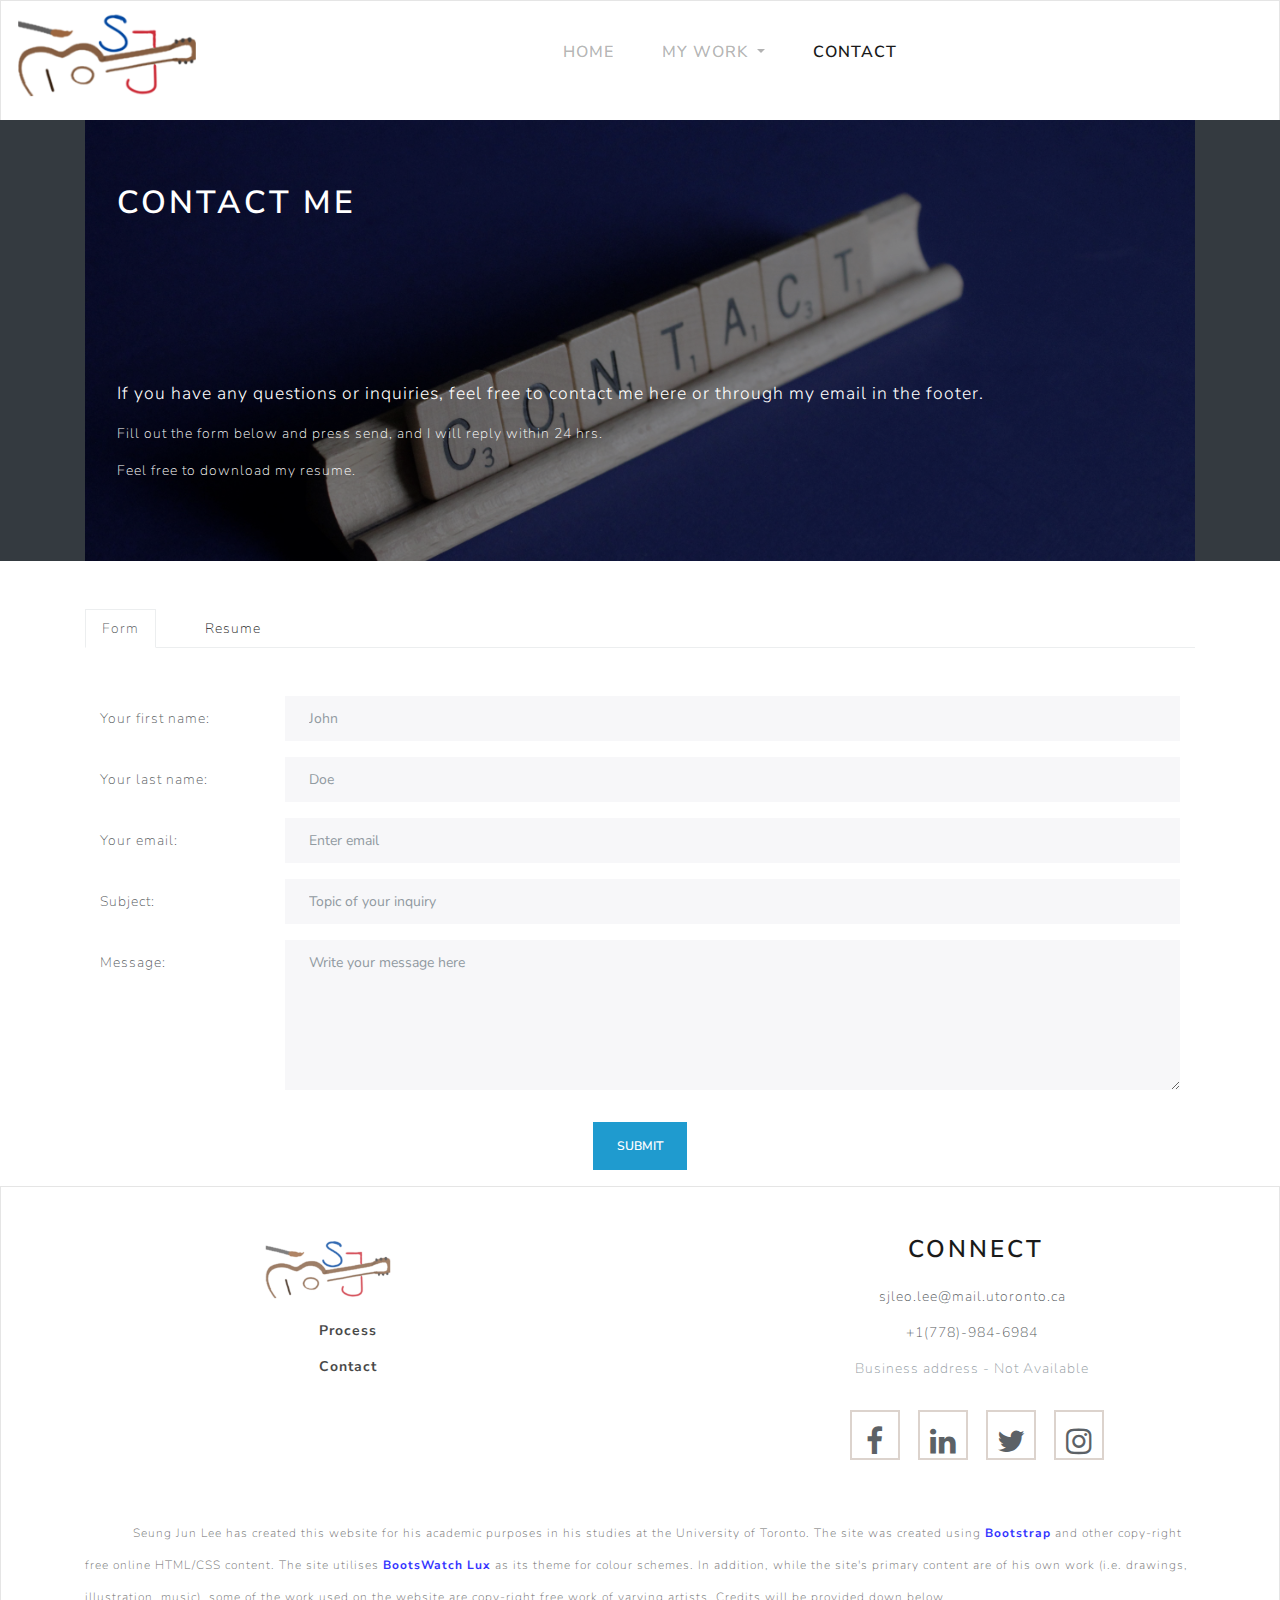
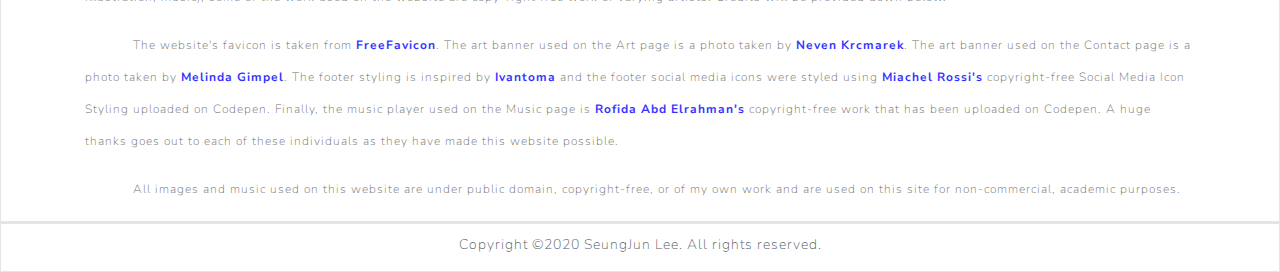
<file: contact.html>
<!DOCTYPE html>
<html lang="en">

<head>
  <meta charset="utf-8">
  <meta name="viewport" content="width=device-width,initial-scale=1.0">
  <title>SeungJun Lee</title>
  <!-- This Korean Flag Favicon is sourced from https://www.freefavicon.com/freefavicons/flags/iconinfo/south-korean-flag-152-8034.html, a copyright-free Favicon website.  Credit goes to them-->
  <link rel="icon" href="img/kflag.png" type="image/x-icon" />

  <!-- Custom Social Media Icons; Copyright-free from https://codepen.io/michaelrossi/pen/RWxmbb/.  Credit and thanks goes to Michael Rossi for the free social media buttons -->
  <link rel="stylesheet" href="https://maxcdn.bootstrapcdn.com/font-awesome/4.7.0/css/font-awesome.min.css">

  <!-- Bootstrap -->
  <!-- This website uses the "lux" Bootstrap Theme from https://bootswatch.com/lux/.  Credit and thanks goes to Thomas Park-->
  <link rel="stylesheet" href="/css/bootstrap.min.css">

  <!-- Custom styles -->
  <link rel="stylesheet" href="/css/styles.css">
</head>

<body id="contact">
  <!-- Navbar from https://getbootstrap.com/docs/4.5/components/navbar/ -->
  <nav class="navbar navbar-expand-lg navbar-light bg-light pt-0 pb-2">
    <a class="navbar-brand" href="index.html">
      <svg id="logo" xmlns="http://www.w3.org/2000/svg" xmlns:xlink="http://www.w3.org/1999/xlink" width="180" height="100.152" viewBox="0 0 214 120">
        <image y="9" width="214" height="99"
          xlink:href="[data-uri]" />
      </svg>
    </a>

    <button class="navbar-toggler p" type="button" data-toggle="collapse" data-target="#navbarSupportedContent" aria-controls="navbarSupportedContent" aria-expanded="false" aria-label="Toggle navigation">
      <span class="navbar-toggler-icon"></span>
    </button>
    <div class="collapse navbar-collapse display-5" id="navbarSupportedContent">
      <ul class="navbar-nav mx-auto">
        <li class="nav-item">
          <a class="nav-link h5" href="index.html">Home</a>
        </li>
        <li class="nav-item dropdown">
          <a class="nav-link dropdown-toggle h5" href="#" id="navbarDropdown" role="button" data-toggle="dropdown" aria-haspopup="true" aria-expanded="false">
            My work
          </a>
          <div class="dropdown-menu" aria-labelledby="navbarDropdown">
            <a class="dropdown-item" href="art.html">Art</a>
            <a class="dropdown-item" href="music.html">Music</a>
            <a class="dropdown-item" href="mgm.html">Management</a>
            <div class="dropdown-divider"></div>
            <a class="dropdown-item" href="process.html">Process</a>
          </div>
        </li>
        <li class="nav-item active">
          <a class="nav-link h5" href="#">Contact<span class="sr-only">(current)</span></a>
        </li>
      </ul>
    </div>
  </nav>
  <!-- Jumbotron -->
  <div class="container-fluid bg-dark">
    <div class="container">
      <div class="jumbotron">
        <h1 class="display-5 text-white">Contact me</h1>
        <p class="lead text-white">If you have any questions or inquiries, feel free to contact me here or through my email in the footer.</p>
        <p class="text-white">Fill out the form below and press send, and I will reply within 24 hrs.</p>
        <p class="text-white">Feel free to download my resume.</p>
      </div>
    </div>
  </div>

  <!-- Tabs -->

  <div class="container my-5">
    <ul class="nav nav-tabs">
      <li class="nav-item">
        <a class="nav-link  active" id="form-tab" data-toggle="tab" href="#formTab" role="tab" aria-controls="form-tab" aria-selected="true">Form</a>
      </li>
      <li class="nav-item dropedown">
        <a class="nav-link" id="resume-tab" data-toggle="dropdown" href="#" role="tab" aria-controls="resume-tab" aria-haspopup="true" aria-expanded="false">Resume</a>
        <div class="dropdown-menu">
          <a class="dropdown-item" href="asset/SeungJunLeeResume.pdf" download="SeungJunLeeResume.pdf">Download Resume</a>
        </div>
      </li>
    </ul>
  </div>
  <!-- form content -->
  <div class="tab-content">
    <div class="tab-pane show active" id="form-tab">
      <div class="container">
  <!-- the following form is just for 'show' as I could not figure out how to properly set it up to send an email -->
        <div class="container-sm">
          <form>
            <div class="form-group row">
              <label for="inputFirstName" class="col-sm-2 col-form-label">Your first name:</label>
              <div class="col-sm-10">
                <input type="text" class="form-control" id="inputFirstName" placeholder="John">
              </div>
            </div>
            <div class="form-group row">
              <label for="inputLastName" class="col-sm-2 col-form-label">Your last name:</label>
              <div class="col-sm-10">
                <input type="text" class="form-control" id="inputLastName" placeholder="Doe">
              </div>
            </div>
            <div class="form-group row">
              <label for="inputEmail" class="col-sm-2 col-form-label" aria-describedby="inputEmail">Your email:</label>
              <div class="col-sm-10">
                <input type="email" class="form-control" id="inputEmail" placeholder="Enter email">
              </div>
            </div>
            <div class="form-group row">
              <label for="inputSubject" class="col-sm-2 col-form-label">Subject:</label>
              <div class="col-sm-10">
                <input type="text" class="form-control" id="inputSubject" placeholder="Topic of your inquiry">
              </div>
            </div>
            <div class="form-group row">
              <label for="textArea" class="col-sm-2 col-form-label">Message:</label>
              <div class="col-sm-10">
                <textarea class="form-control" id="textArea" rows="6" placeholder="Write your message here"></textarea>
              </div>
            </div>
            <div class="form-group text-center pt-3">
              <button type="submit" class="btn btn-info">Submit</button>
            </div>
          </form>
        </div>

      </div>
    </div>
  </div>


  <!-- Footer -->
  <footer class="footer mt-auto pt-5 bg-light">
    <div class="container-fluid">
      <div class="container-fluid">
        <div class="row">
          <div class="col-lg-6 text-center">
            <a href="index.html">
              <svg xmlns="http://www.w3.org/2000/svg" xmlns:xlink="http://www.w3.org/1999/xlink" width="150.004" height="70.152" viewBox="0 0 214 120">
                <image y="9" width="214" height="99"
                  xlink:href="[data-uri]" />
              </svg>
            </a>
            <ul class="text-muted">
              <li><a class="text-primary" href="process.html">Process</a></li>
              <li><a class="text-primary" href="contact.html">Contact</a></li>
            </ul>
          </div>
          <div class="col-lg-6 text-center">
            <div class="d-flex flex-column">
              <div>
                <h3 class="ml-5">Connect</h3>
              </div>
              <ul>
                <li>sjleo.lee@mail.utoronto.ca</li>
                <li>+1(778)-984-6984</li>
                <li class="text-muted">Business address - Not Available</li>
              </ul>
              <div id="social-container">
                <ul class="social">
                  <li><a class="text-dark" href="https://www.facebook.com/sj.lee.1612"><i class="fa fa-facebook" aria-hidden="true"></i></a></li>
                  <li><a class="text-dark" href="https://www.linkedin.com/in/seungjun-lee-1a3514170/"><i class="fa fa-linkedin" aria-hidden="true"></i></a></li>
                  <li><a class="text-dark" href="https://twitter.com/SeungJu39930747"><i class="fa fa-twitter" aria-hidden="true"></i></a></li>
                  <li><a class="text-dark" href="https://www.instagram.com/yellowappleo/"><i class="fa fa-instagram" aria-hidden="true"></i></a></li>
                </ul>
              </div>
            </div>
          </div>
        </div>
      </div>
      </br>
      <div id="copyrightParagraph" class="container">
        <p class="text-left">Seung Jun Lee has created this website for his academic purposes in his studies at the University of Toronto. The site was created using <a href="https://getbootstrap.com/">Bootstrap</a> and other copy-right free online
          HTML/CSS content. The site utilises <a href="https://bootswatch.com/lux/">BootsWatch Lux</a> as its theme for colour schemes. In addition, while the site's primary content are of his own work (i.e. drawings, illustration, music), some of
          the work used on the website are copy-right free work of varying artists. Credits will be provided down below.
        </p>
        <p class="text-left">The website's favicon is taken from <a href="https://www.freefavicon.com/freefavicons/flags/iconinfo/south-korean-flag-152-8034.html">FreeFavicon</a>. The art banner used on the Art page is a photo taken by <a
            href="https://unsplash.com/photos/V4EOZj7g1gw">Neven Krcmarek</a>. The art banner used on the Contact page is a photo taken by <a href="https://unsplash.com/photos/5Ne6mMQtIdo">Melinda Gimpel</a>. The footer styling is inspired by <a
            href="https://www.ivantoma.com/ ">Ivantoma</a> and the footer social media icons were styled using <a href="https://codepen.io/michaelrossi/pen/RWxmbb/">Miachel Rossi's</a> copyright-free Social Media Icon Styling uploaded on Codepen.
          Finally, the music player used on the Music page is <a href="https://codepen.io/Roro-decode/pen/VWpLRm">Rofida Abd Elrahman's</a> copyright-free work that has been uploaded on Codepen. A huge thanks goes out to each of these individuals as
          they have made this website possible.</p>
        <p class="text-left">All images and music used on this website are under public domain, copyright-free, or of my own work and are used on this site for non-commercial, academic purposes.</p>
      </div>
    </div>
    <p id="copyrightFooter" class="text-center">
      Copyright ©2020 SeungJun Lee. All rights reserved.
    </p>
  </footer>

  <!-- see also: https://jquery.com/download/  -->
  <script src="js/jquery.slim.min.js"></script>
  <!-- see also: https://getbootstrap.com/docs/4.4/getting-started/contents/#js-files -->
  <script src="js/bootstrap.bundle.min.js"></script>
  <!-- see also: https://pixelcog.github.io/parallax.js/ -->
  <script src="js/parallax.min.js"></script>
</body>

</html>
</file>
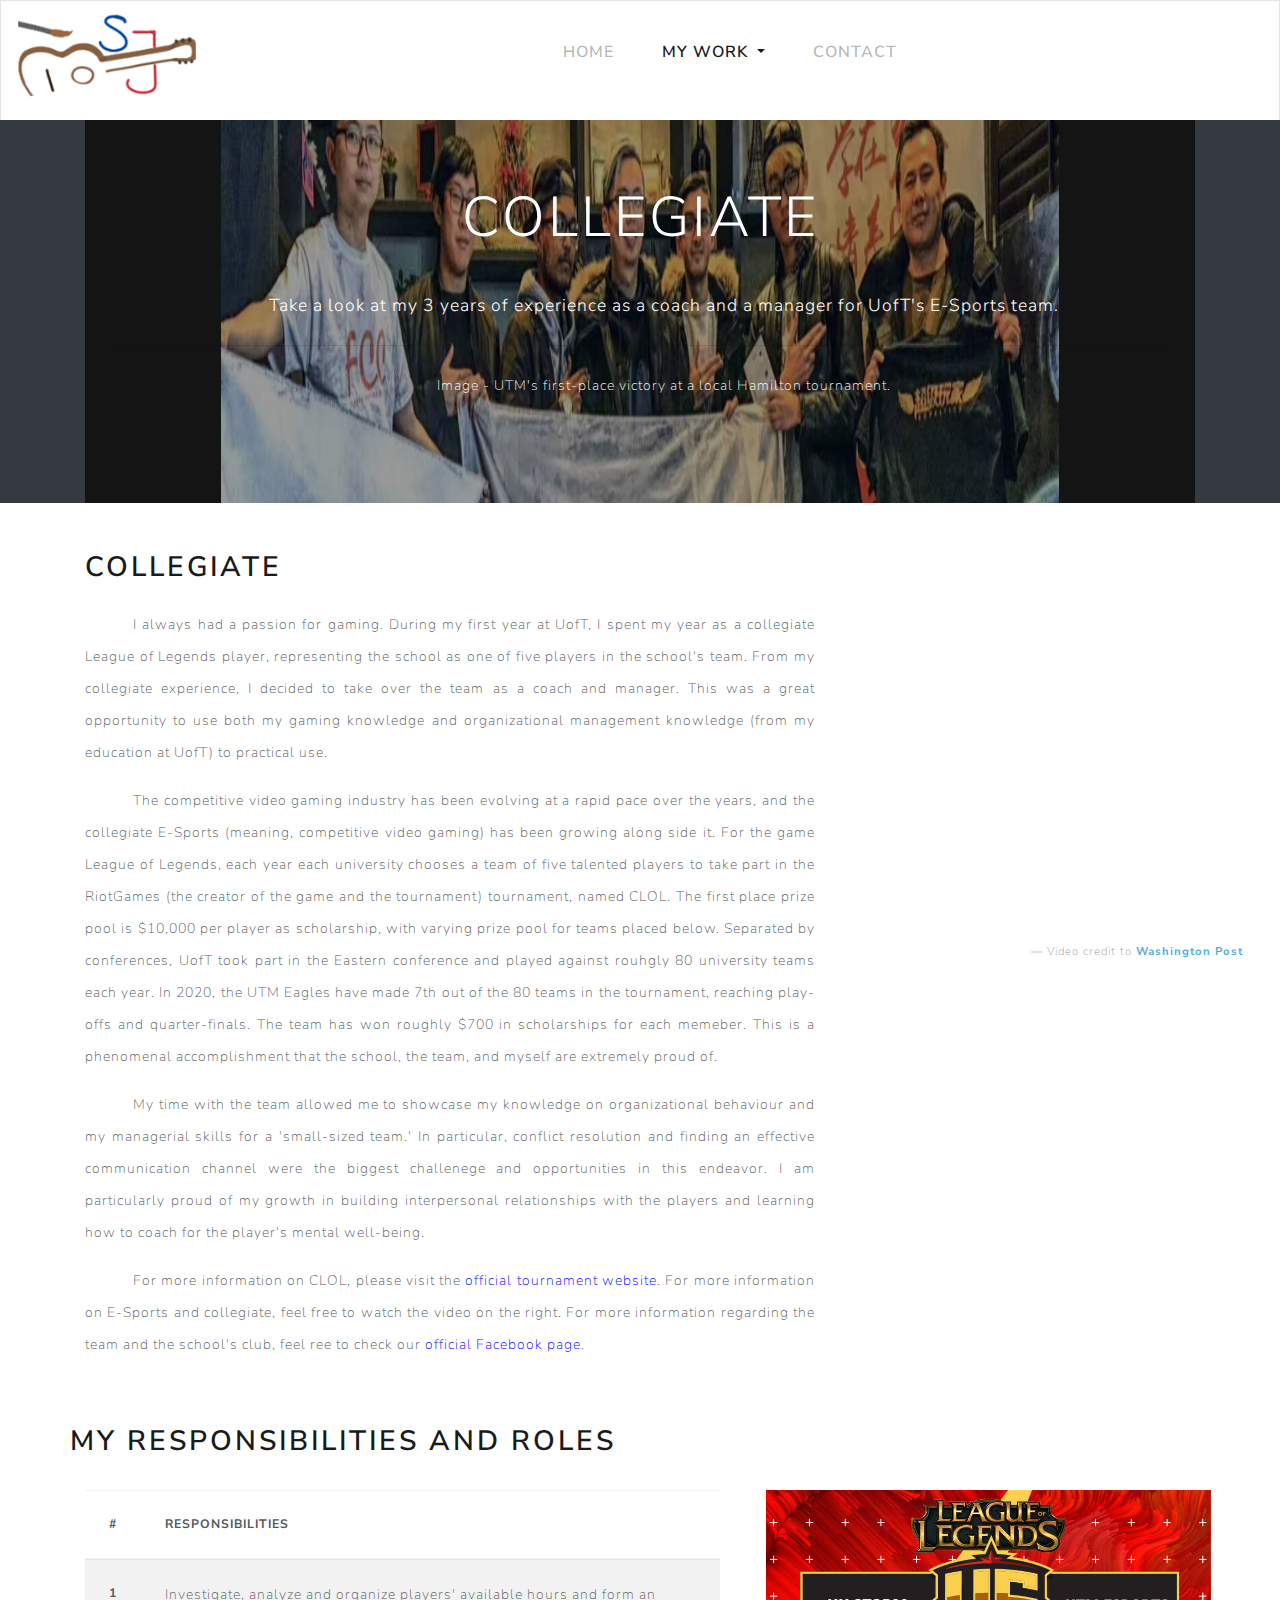
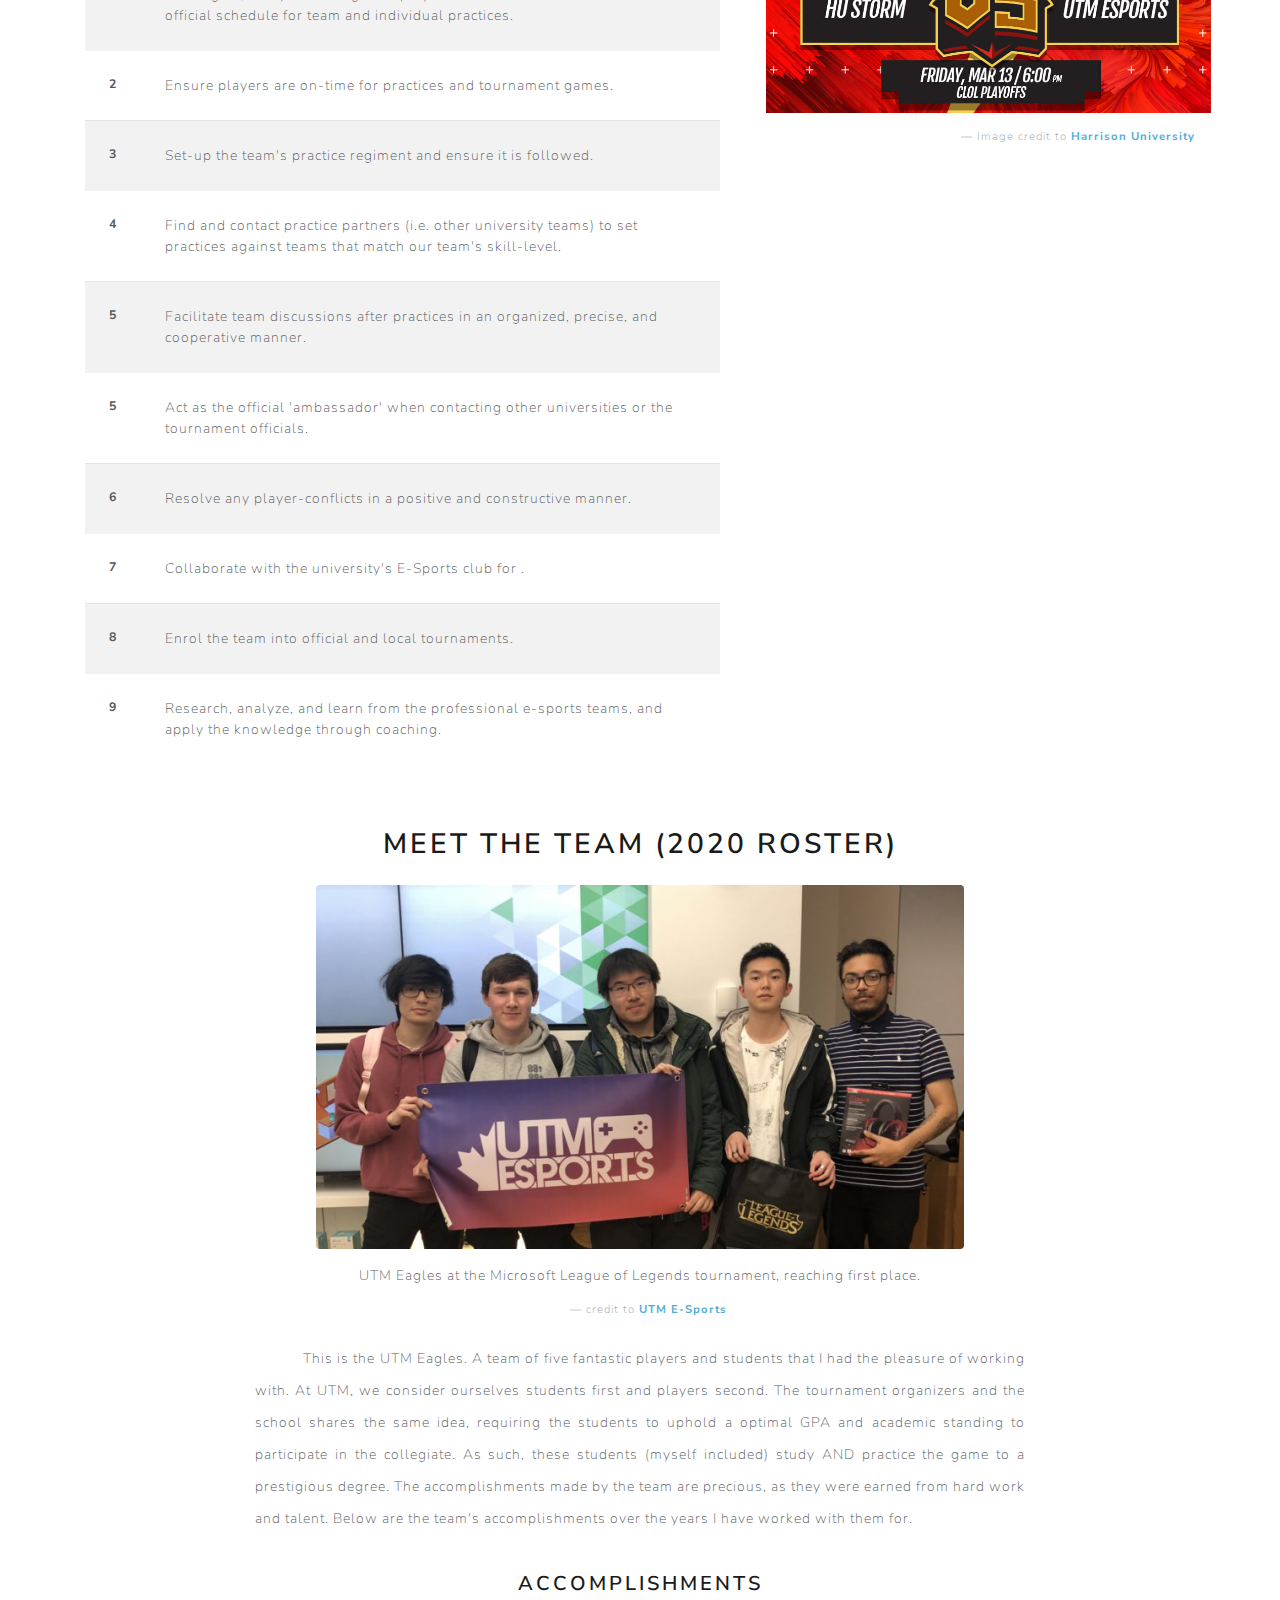
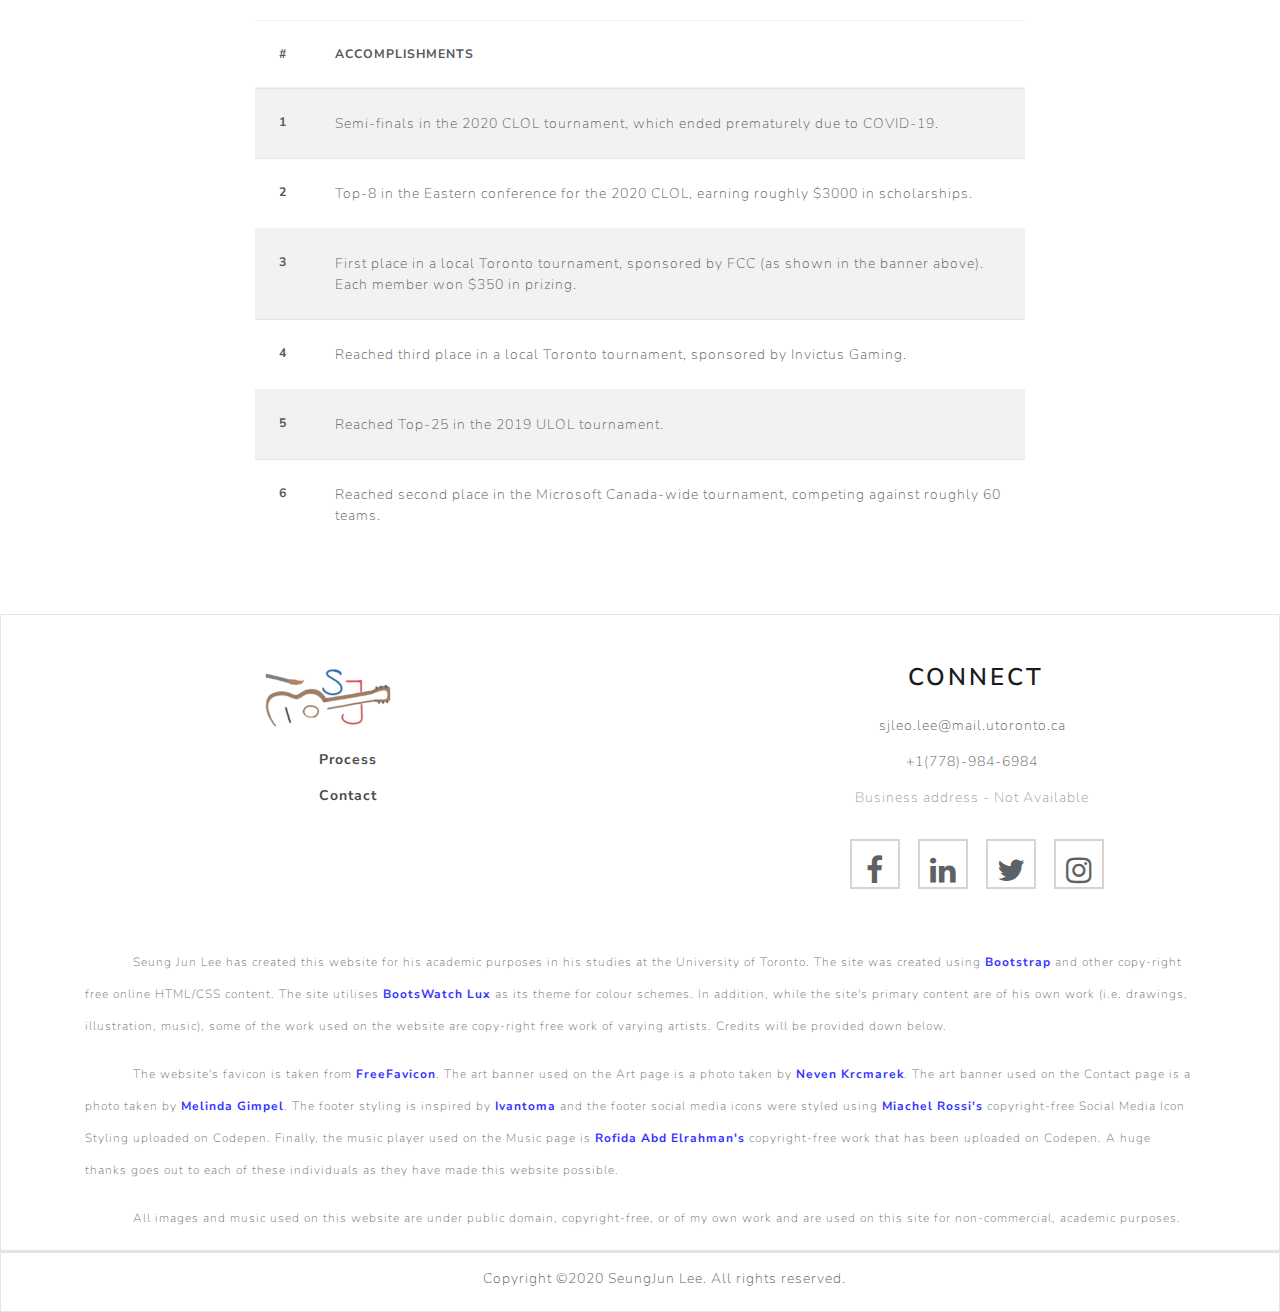
<file: mgm.html>
<!DOCTYPE html>
<html lang="en">

<head>
  <meta charset="utf-8">
  <meta name="viewport" content="width=device-width,initial-scale=1.0">
  <title>SeungJun Lee</title>
  <!-- This Korean Flag Favicon is sourced from https://www.freefavicon.com/freefavicons/flags/iconinfo/south-korean-flag-152-8034.html, a copyright-free Favicon website.  Credit goes to them-->
  <link rel="icon" href="img/kflag.png" type="image/x-icon" />

  <!-- Custom Social Media Icons; Copyright-free from https://codepen.io/michaelrossi/pen/RWxmbb/.  Credit and thanks goes to Michael Rossi for the free social media buttons -->
  <link rel="stylesheet" href="https://maxcdn.bootstrapcdn.com/font-awesome/4.7.0/css/font-awesome.min.css">

  <!-- Bootstrap -->
  <!-- This website uses the "lux" Bootstrap Theme from https://bootswatch.com/lux/.  Credit and thanks goes to Thomas Park-->
  <link rel="stylesheet" href="/css/bootstrap.min.css">

  <!-- Custom styles -->
  <link rel="stylesheet" href="/css/styles.css">
</head>

<body id="mgm">
  <!-- Navbar from https://getbootstrap.com/docs/4.5/components/navbar/ -->
  <nav class="navbar navbar-expand-lg navbar-light bg-light pt-0 pb-2">
    <a class="navbar-brand" href="index.html">
      <svg id="logo" xmlns="http://www.w3.org/2000/svg" xmlns:xlink="http://www.w3.org/1999/xlink" width="180" height="100.152" viewBox="0 0 214 120">
        <image y="9" width="214" height="99"
          xlink:href="[data-uri]" />
      </svg>
    </a>

    <button class="navbar-toggler" type="button" data-toggle="collapse" data-target="#navbarSupportedContent" aria-controls="navbarSupportedContent" aria-expanded="false" aria-label="Toggle navigation">
      <span class="navbar-toggler-icon"></span>
    </button>
    <div class="collapse navbar-collapse display-5" id="navbarSupportedContent">
      <ul class="navbar-nav mx-auto">
        <li class="nav-item">
          <a class="nav-link h5" href="index.html">Home</a>
        </li>
        <li class="nav-item dropdown active">
          <a class="nav-link dropdown-toggle h5" href="#" id="navbarDropdown" role="button" data-toggle="dropdown" aria-haspopup="true" aria-expanded="false">
            My work
          </a>
          <div class="dropdown-menu" aria-labelledby="navbarDropdown">
            <a class="dropdown-item" href="art.html">Art</a>
            <a class="dropdown-item" href="music.html">Music</a>
            <a class="dropdown-item active" href="#">Management<span class="sr-only">(current)</span></a>
            <div class="dropdown-divider"></div>
            <a class="dropdown-item" href="process.html">Process</a>
          </div>
        </li>
        <li class="nav-item">
          <a class="nav-link h5" href="contact.html">Contact</a>
        </li>
      </ul>
    </div>
  </nav>

  <!-- Main Banner -->
  <div class="container-fluid bg-dark">
    <div class="container">
      <div class="jumbotron text-white">
        <h1 id="mgmHeader" class="display-4 text-white">Collegiate</h1>
        <p class="lead">Take a look at my 3 years of experience as a coach and a manager for UofT's E-Sports team.</p>
        <hr class="my-4">
        <p>Image - UTM's first-place victory at a local Hamilton tournament.</p>
        </br>
      </div>
    </div>
  </div>


  <!-- Introduction + Video -->

  <div class="container mt-5">
    <div class="row">
      <div class="col-xs-7 col-sm-12 col-md-12 col-lg-8">
        <h2>Collegiate</h2>
        <p class="text-justify d-4 mt-4">I always had a passion for gaming. During my first year at UofT, I spent my year as a collegiate League of Legends player, representing the school as one of five players in the school's team. From my
          collegiate experience, I decided to take over the team as a coach and manager. This was a great opportunity to use both my gaming knowledge and organizational management knowledge (from my education at UofT) to practical use.</p>
        <p class="text-justify">The competitive video gaming industry has been evolving at a rapid pace over the years, and the collegiate E-Sports (meaning, competitive video gaming) has been growing along side it. For the game League of Legends,
          each year each university chooses a team of five talented players to take part in the RiotGames (the creator of the game and the tournament) tournament, named CLOL. The first place prize pool is $10,000 per player as scholarship, with
          varying prize pool for teams placed below. Separated by conferences, UofT took part in the Eastern conference and played against rouhgly 80 university teams each year. In 2020, the UTM Eagles have made 7th out of the 80 teams in the
          tournament, reaching play-offs and quarter-finals. The team has won roughly $700 in scholarships for each memeber. This is a phenomenal accomplishment that the school, the team, and myself are extremely proud of.</p>
        <p class="text-justify">My time with the team allowed me to showcase my knowledge on organizational behaviour and my managerial skills for a 'small-sized team.' In particular, conflict resolution and finding an effective communication channel
          were the biggest challenege and opportunities in this endeavor. I am particularly proud of my growth in building interpersonal relationships with the players and learning how to coach for the player's mental well-being.</p>
        <p class="text-justify">For more information on CLOL, please visit the <a href="https://ulol.na.leagueoflegends.com/">official tournament website</a>. For more information on E-Sports and collegiate, feel free to watch the video on the right.
          For more information regarding the team and the school's club, feel ree to check our <a href="https://www.facebook.com/SaugaEsports/">official Facebook page</a>.
        </p>
      </div>
      <div id="youtubeContainer" class="col-xs-5 col-sm-12 col-md-12 col-lg-4 pl-3 mt-4">
        <iframe id="youtubeVid" aria-label="YouTube video of collegiate E-Sports" width="400" height="315" src="https://www.youtube.com/embed/Hndr5kdNn-8" frameborder="0" allow="accelerometer; encrypted-media; picture-in-picture" allowfullscreen></iframe>
        <footer class="blockquote-footer ml-5 text-right">Video credit to <a class="text-info" href="https://www.youtube.com/watch?v=Hndr5kdNn-8">Washington Post</a></cite></footer>
      </div>
    </div>
  </div>


  <!-- Responsibilities-->

  <div class="container mt-5">
    <div class="row">
      <h2>My responsibilities and roles</h2>
      <div class="col-xs-12 col-sm-12 col-lg-7 mt-4">

        <table class="table table-striped" aria-label="table of my responsibilities in my team">
          <thead>
            <tr>
              <th scope="col">#</th>

              <th scope="col">Responsibilities</th>
            </tr>
          </thead>
          <tbody>
            <tr>
              <th scope="row">1</th>
              <td>Investigate, analyze and organize players' available hours and form an official schedule for team and individual practices.</td>
            </tr>
            <tr>
              <th scope="row">2</th>
              <td>Ensure players are on-time for practices and tournament games.</td>
            </tr>
            <tr>
              <th scope="row">3</th>
              <td>Set-up the team's practice regiment and ensure it is followed.</td>
            </tr>
            <tr>
              <th scope="row">4</th>
              <td>Find and contact practice partners (i.e. other university teams) to set practices against teams that match our team's skill-level.</td>
            </tr>
            <tr>
              <th scope="row">5</th>
              <td>Facilitate team discussions after practices in an organized, precise, and cooperative manner.</td>
            </tr>
            <tr>
              <th scope="row">5</th>
              <td>Act as the official 'ambassador' when contacting other universities or the tournament officials.</td>
            </tr>
            <tr>
              <th scope="row">6</th>
              <td>Resolve any player-conflicts in a positive and constructive manner.</td>
            </tr>
            <tr>
              <th scope="row">7</th>
              <td>Collaborate with the university's E-Sports club for .</td>
            </tr>
            <tr>
              <th scope="row">8</th>
              <td>Enrol the team into official and local tournaments.</td>
            </tr>
            <tr>
              <th scope="row">9</th>
              <td>Research, analyze, and learn from the professional e-sports teams, and apply the knowledge through coaching.</td>
            </tr>
          </tbody>
        </table>
        </p>
      </div>
      <div class="col-xs-12 col-sm-12 col-lg-5 mt-4">
        <img id="collegiateAd" class="ml-3" src="img/collegiate.jpg" width="100%" alt="advertisement of 'UTM vs Harrison University' during the quarter-finals">
        <footer class="blockquote-footer text-right">Image credit to <a class="text-info" href="https://www.facebook.com/HUstorm/?comment_id=Y29tbWVudDo0ODE3NTMwNDU4MjU5NDJfNDgxODA1MDYyNDg3NDA3">Harrison University</a></cite></footer>
      </div>
    </div>
  </div>

  <!-- Accomplishments -->
  <div class="container py-5">
    <h2 class="text-center">Meet the Team (2020 Roster)</h2>
    <div class="text-center mt-4">
      <img id="teamPicture" class="center-block rounded" src="img/collegiate3.png" alt="picture of the team">
      <figcaption class="mt-3">UTM Eagles at the Microsoft League of Legends tournament, reaching first place.</figcaption>
      <footer class="blockquote-footer text-center">credit to <a class="text-info" href="https://twitter.com/utmesports?lang=en">UTM E-Sports</a></cite></footer>
    </div>
    <div class="container" style="max-width:800px;">
      <p class="text-justify mt-4">This is the UTM Eagles. A team of five fantastic players and students that I had the pleasure of working with. At UTM, we consider ourselves students first and players second. The tournament organizers and the
        school shares the same idea, requiring the students to uphold a optimal GPA and academic standing to participate in the collegiate. As such, these students (myself included) study AND practice the game to a prestigious degree. The
        accomplishments made by the team are precious, as they were earned from hard work and talent. Below are the team's accomplishments over the years I have worked with them for. </p>
      <br />
      <h4 class="text-center">Accomplishments</h4>
      <table class="table table-striped mt-4" aria-label="table of UTM Eagles' accomplishments in the past 3 years">
        <thead>
          <tr>
            <th scope="col">#</th>

            <th scope="col">Accomplishments</th>
          </tr>
        </thead>
        <tbody>
          <tr>
            <th scope="row">1</th>
            <td>Semi-finals in the 2020 CLOL tournament, which ended prematurely due to COVID-19.</td>
          </tr>
          <tr>
            <th scope="row">2</th>
            <td>Top-8 in the Eastern conference for the 2020 CLOL, earning roughly $3000 in scholarships.</td>
          </tr>
          <tr>
            <th scope="row">3</th>
            <td>First place in a local Toronto tournament, sponsored by FCC (as shown in the banner above). Each member won $350 in prizing.</td>
          </tr>
          <tr>
            <th scope="row">4</th>
            <td>Reached third place in a local Toronto tournament, sponsored by Invictus Gaming.</td>
          </tr>
          <tr>
            <th scope="row">5</th>
            <td>Reached Top-25 in the 2019 ULOL tournament.</td>
          </tr>
          <tr>
            <th scope="row">6</th>
            <td>Reached second place in the Microsoft Canada-wide tournament, competing against roughly 60 teams.</td>
          </tr>
        </tbody>
      </table>
    </div>

  </div>


  <!-- Footer -->
  <footer class="footer mt-auto pt-5 bg-light">
    <div class="container-fluid">
      <div class="container-fluid">
        <div class="row">
          <div class="col-lg-6 text-center">
            <a href="index.html">
              <svg xmlns="http://www.w3.org/2000/svg" xmlns:xlink="http://www.w3.org/1999/xlink" width="150.004" height="70.152" viewBox="0 0 214 120">
                <image y="9" width="214" height="99"
                  xlink:href="[data-uri]" />
              </svg>
            </a>
            <ul class="text-muted">
              <li><a class="text-primary" href="process.html">Process</a></li>
              <li><a class="text-primary" href="contact.html">Contact</a></li>
            </ul>
          </div>
          <div class="col-lg-6 text-center">
            <div class="d-flex flex-column">
              <div>
                <h3 class="ml-5">Connect</h3>
              </div>
              <ul>
                <li>sjleo.lee@mail.utoronto.ca</li>
                <li>+1(778)-984-6984</li>
                <li class="text-muted">Business address - Not Available</li>
              </ul>
              <div id="social-container">
                <ul class="social">
                  <li><a class="text-dark" href="https://www.facebook.com/sj.lee.1612"><i class="fa fa-facebook" aria-hidden="true"></i></a></li>
                  <li><a class="text-dark" href="https://www.linkedin.com/in/seungjun-lee-1a3514170/"><i class="fa fa-linkedin" aria-hidden="true"></i></a></li>
                  <li><a class="text-dark" href="https://twitter.com/SeungJu39930747"><i class="fa fa-twitter" aria-hidden="true"></i></a></li>
                  <li><a class="text-dark" href="https://www.instagram.com/yellowappleo/"><i class="fa fa-instagram" aria-hidden="true"></i></a></li>
                </ul>
              </div>
            </div>
          </div>
        </div>
      </div>
      </br>
      <div id="copyrightParagraph" class="container">
        <p class="text-left">Seung Jun Lee has created this website for his academic purposes in his studies at the University of Toronto. The site was created using <a href="https://getbootstrap.com/">Bootstrap</a> and other copy-right free online
          HTML/CSS content. The site utilises <a href="https://bootswatch.com/lux/">BootsWatch Lux</a> as its theme for colour schemes. In addition, while the site's primary content are of his own work (i.e. drawings, illustration, music), some of
          the work used on the website are copy-right free work of varying artists. Credits will be provided down below.
        </p>
        <p class="text-left"> The website's favicon is taken from <a href="https://www.freefavicon.com/freefavicons/flags/iconinfo/south-korean-flag-152-8034.html">FreeFavicon</a>. The art banner used on the Art page is a photo taken by <a
            href="https://unsplash.com/photos/V4EOZj7g1gw">Neven Krcmarek</a>. The art banner used on the Contact page is a photo taken by <a href="https://unsplash.com/photos/5Ne6mMQtIdo">Melinda Gimpel</a>. The footer styling is inspired by <a
            href="https://www.ivantoma.com/ ">Ivantoma</a> and the footer social media icons were styled using <a href="https://codepen.io/michaelrossi/pen/RWxmbb/">Miachel Rossi's</a> copyright-free Social Media Icon Styling uploaded on Codepen.
          Finally, the music player used on the Music page is <a href="https://codepen.io/Roro-decode/pen/VWpLRm">Rofida Abd Elrahman's</a> copyright-free work that has been uploaded on Codepen. A huge thanks goes out to each of these individuals as
          they have made this website possible.</p>
        <p class="text-left">All images and music used on this website are under public domain, copyright-free, or of my own work and are used on this site for non-commercial, academic purposes.</p>
      </div>
    </div>
    <p id="copyrightFooter" class="text-center">
      Copyright ©2020 SeungJun Lee. All rights reserved.
    </p>
  </footer>

  <!-- see also: https://jquery.com/download/  -->
  <script src="js/jquery.slim.min.js"></script>
  <!-- see also: https://getbootstrap.com/docs/4.4/getting-started/contents/#js-files -->
  <script src="js/bootstrap.bundle.min.js"></script>

</body>

</html>
</file>
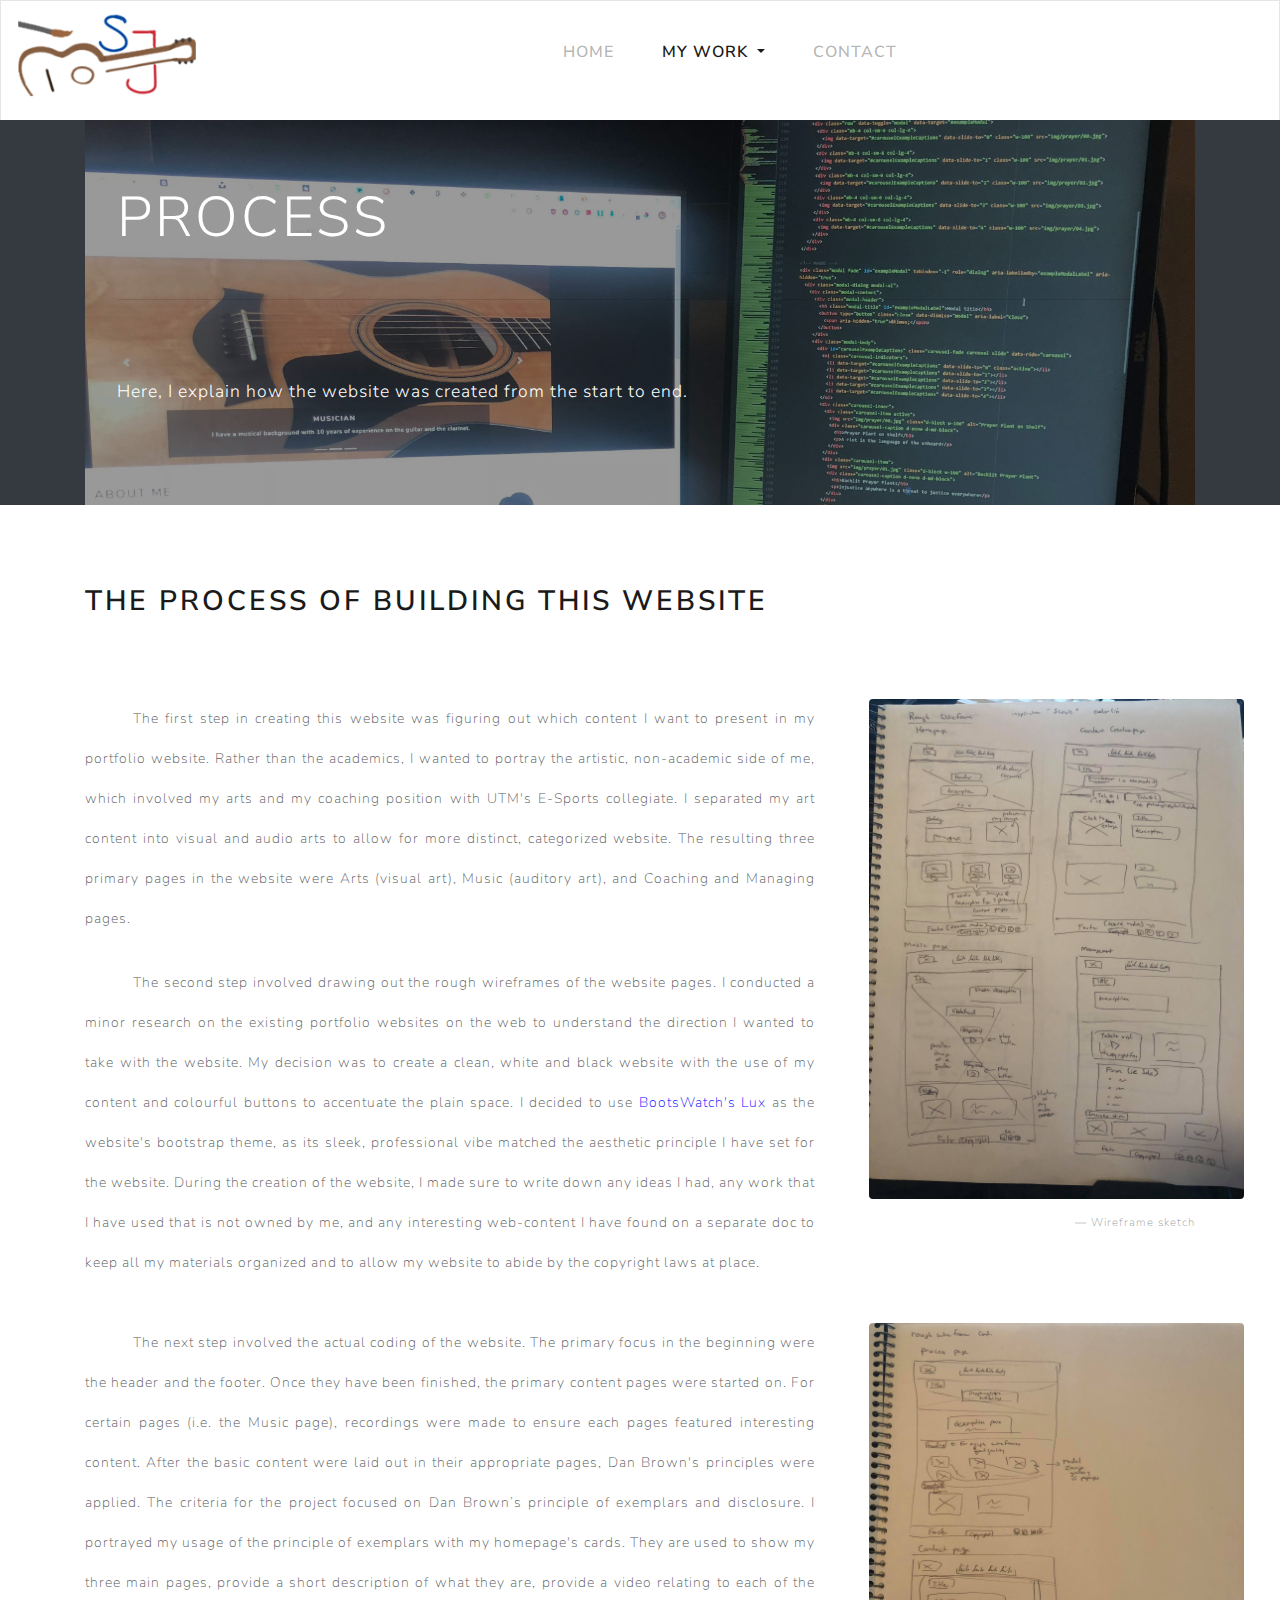
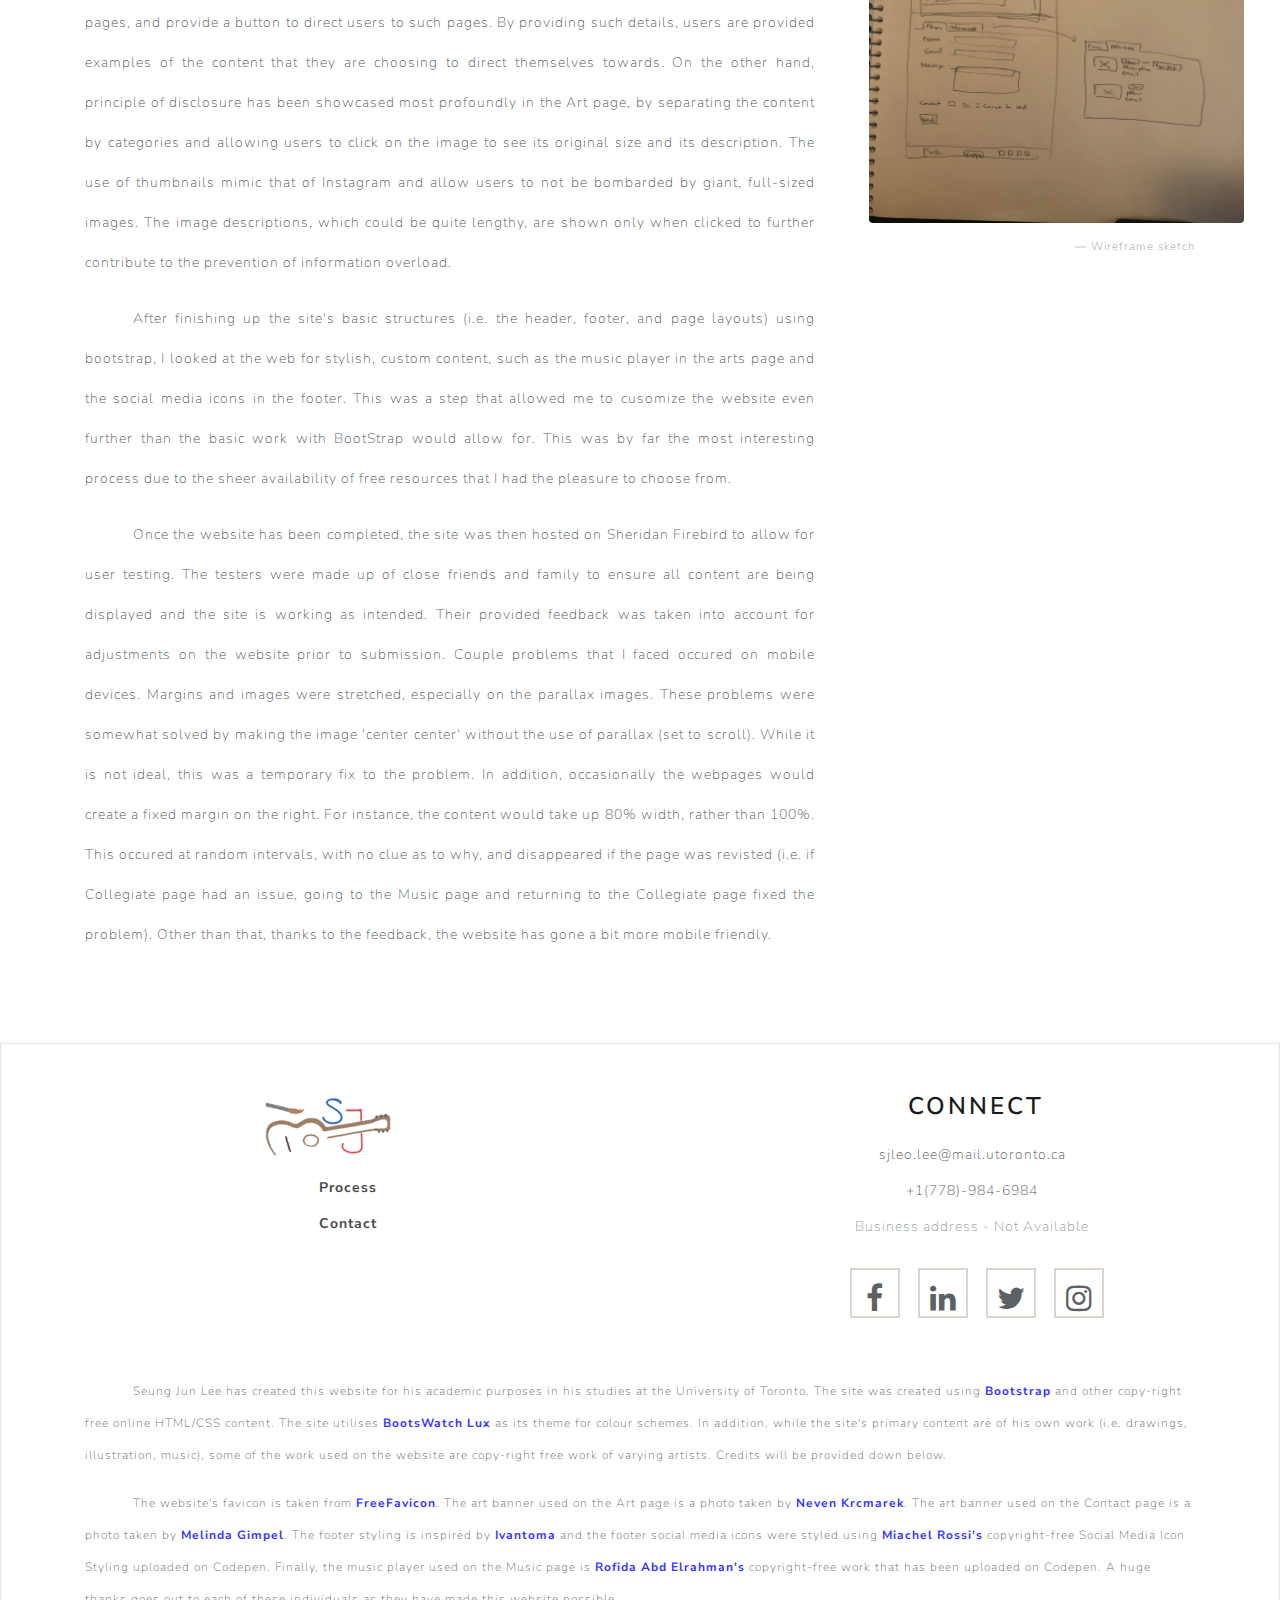
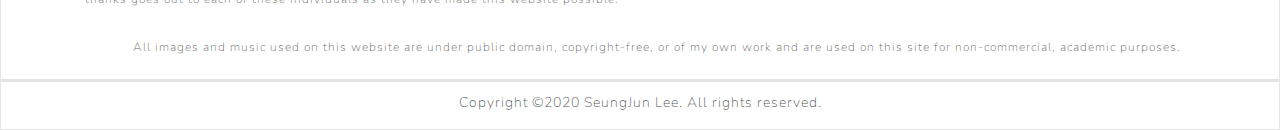
<file: process.html>
<!DOCTYPE html>
<html lang="en">

<head>
  <meta charset="utf-8">
  <meta name="viewport" content="width=device-width,initial-scale=1.0">
  <title>SeungJun Lee</title>
  <!-- This Korean Flag Favicon is sourced from https://www.freefavicon.com/freefavicons/flags/iconinfo/south-korean-flag-152-8034.html, a copyright-free Favicon website.  Credit goes to them-->
  <link rel="icon" href="img/kflag.png" type="image/x-icon" />

  <!-- Custom Social Media Icons; Copyright-free from https://codepen.io/michaelrossi/pen/RWxmbb/.  Credit and thanks goes to Michael Rossi for the free social media buttons -->
  <link rel="stylesheet" href="https://maxcdn.bootstrapcdn.com/font-awesome/4.7.0/css/font-awesome.min.css">

  <!-- Bootstrap -->
  <!-- This website uses the "lux" Bootstrap Theme from https://bootswatch.com/lux/.  Credit and thanks goes to Thomas Park-->
  <link rel="stylesheet" href="/css/bootstrap.min.css">

  <!-- Custom styles -->
  <link rel="stylesheet" href="/css/styles.css">
</head>

<body id="process">
  <!-- Navbar from https://getbootstrap.com/docs/4.5/components/navbar/ -->
  <nav class="navbar navbar-expand-lg navbar-light bg-light pt-0 pb-2">
    <a class="navbar-brand" href="index.html">
      <svg id="logo" xmlns="http://www.w3.org/2000/svg" xmlns:xlink="http://www.w3.org/1999/xlink" width="180" height="100.152" viewBox="0 0 214 120">
        <image y="9" width="214" height="99"
          xlink:href="[data-uri]" />
      </svg>
    </a>

    <button class="navbar-toggler" type="button" data-toggle="collapse" data-target="#navbarSupportedContent" aria-controls="navbarSupportedContent" aria-expanded="false" aria-label="Toggle navigation">
      <span class="navbar-toggler-icon"></span>
    </button>
    <div class="collapse navbar-collapse display-5" id="navbarSupportedContent">
      <ul class="navbar-nav mx-auto">
        <li class="nav-item">
          <a class="nav-link h5" href="index.html">Home</a>
        </li>
        <li class="nav-item dropdown active">
          <a class="nav-link dropdown-toggle h5" href="#" id="navbarDropdown" role="button" data-toggle="dropdown" aria-haspopup="true" aria-expanded="false">
            My work
          </a>
          <div class="dropdown-menu" aria-labelledby="navbarDropdown">
            <a class="dropdown-item" href="art.html">Art</a>
            <a class="dropdown-item" href="music.html">Music</a>
            <a class="dropdown-item" href="mgm.html">Management</a>
            <div class="dropdown-divider"></div>
            <a class="dropdown-item active" href="#">Process<span class="sr-only">(current)</span></a>
          </div>
        </li>
        <li class="nav-item">
          <a class="nav-link h5" href="contact.html">Contact</a>
        </li>
      </ul>
    </div>
  </nav>

  <!-- Main Jumbotron -->
  <div class="container-fluid bg-dark">
    <div class="container">
      <div class="jumbotron text-white">
        <h1 class="display-4 text-white">Process</h1>
        <hr class="my-5">
        <p class="lead">Here, I explain how the website was created from the start to end.</p>
        </br>
      </div>
    </div>
  </div>

  <!-- Primary Content -->

  <div id="processBody" class="container pt-5 py-4">
    <h2>The process of building this website </h2>
    <div class="row">
      <div class="col-lg-8 pt-5">
        <p class="text-justify d-4 mt-4">The first step in creating this website was figuring out which content I want to present in my portfolio website. Rather than the academics, I wanted to portray the artistic, non-academic side of me, which
          involved my arts and my coaching position with UTM's E-Sports collegiate. I separated my art content into visual and audio arts to allow for more distinct, categorized website. The resulting three primary pages in the website were Arts
          (visual art), Music (auditory art), and Coaching and Managing pages.</p>
        <p class="text-justify d-4 mt-4">The second step involved drawing out the rough wireframes of the website pages. I conducted a minor research on the existing portfolio websites on the web to understand the direction I wanted to take with the
          website. My decision was to create a clean, white and black website with the use of my content and colourful buttons to accentuate the plain space. I decided to use <a href="https://bootswatch.com/lux/">BootsWatch's Lux</a> as the website's
          bootstrap theme, as its sleek, professional vibe matched the aesthetic principle I have set for the website. During the creation of the website, I made sure to write down any ideas I had, any work that I have used that is not owned by me,
          and any interesting web-content I have found on a separate doc to keep all my materials organized and to allow my website to abide by the copyright laws at place.</p>
      </div>
      <div id="sketch" class="col-lg-4 pt-5">
        <img class="rounded ml-4 mt-4" src="img/roughSketch1.jpg" alt="image of SeungJun Lee holding a guitar">
        <footer class="blockquote-footer mt-3 text-right">Wireframe sketch</cite></footer>
      </div>
    </div>
    <div class="row pb-5">
      <div class="col-lg-8">
        <p class="text-justify d-4 mt-4">The next step involved the actual coding of the website. The primary focus in the beginning were the header and the footer. Once they have been finished, the primary content pages were started on. For certain
          pages (i.e. the Music page), recordings were made to ensure each pages featured interesting content. After the basic content were laid out in their appropriate pages, Dan Brown's principles were applied. The criteria for the project focused
          on Dan Brown’s principle of exemplars and disclosure. I portrayed my usage of the principle of exemplars with my homepage's cards. They are used to show my three main pages, provide a short description of what they are, provide a video
          relating to each of the pages, and provide a button to direct users to such pages. By providing such details, users are provided examples of the content that they are choosing to direct themselves towards. On the other hand, principle of
          disclosure has been showcased most profoundly in the Art page, by separating the content by categories and allowing users to click on the image to see its original size and its description. The use of thumbnails mimic that of Instagram and
          allow users to not be bombarded by giant, full-sized images. The image descriptions, which could be quite lengthy, are shown only when clicked to further contribute to the prevention of information overload.
        </p>
        <p class="text-justify d-4">After finishing up the site's basic structures (i.e. the header, footer, and page layouts) using bootstrap, I looked at the web for stylish, custom content, such as the music player in the arts page and the social
          media icons in the footer. This was a step that allowed me to cusomize the website even further than the basic work with BootStrap would allow for. This was by far the most interesting process due to the sheer availability of free resources
          that I had the pleasure to choose from.</p>
        <p class="text-justify d-4">Once the website has been completed, the site was then hosted on Sheridan Firebird to allow for user testing. The testers were made up of close friends and family to ensure all content are being displayed and the
          site is working as intended. Their provided feedback was taken into account for adjustments on the website prior to submission.  Couple problems that I faced occured on mobile devices.  Margins and images were stretched, especially on the parallax images.  These problems were somewhat solved by making the image 'center center' without the use of parallax (set to scroll).  While it is not ideal, this was a temporary fix to the problem.  In addition, occasionally the webpages would create a fixed margin on the right.  For instance, the content would take up 80% width, rather than 100%.  This occured at random intervals, with no clue as to why, and disappeared if the page was revisted (i.e. if Collegiate page had an issue, going to the Music page and returning to the Collegiate page fixed the problem).  Other than that, thanks to the feedback, the website has gone a bit more mobile friendly.</p>
      </div>
      <div id="sketch" class="col-lg-4">
        <img class="rounded ml-4 mt-4" src="img/roughSketch2.jpg" alt="image of SeungJun Lee holding a guitar">
        <footer class="blockquote-footer mt-3 text-right">Wireframe sketch</cite></footer>
      </div>
    </div>
  </div>

  <!-- Footer -->
  <footer class="footer mt-auto pt-5 bg-light">
    <div class="container-fluid">
      <div class="container-fluid">
        <div class="row">
          <div class="col-lg-6 text-center">
            <a href="index.html">
              <svg xmlns="http://www.w3.org/2000/svg" xmlns:xlink="http://www.w3.org/1999/xlink" width="150.004" height="70.152" viewBox="0 0 214 120">
                <image y="9" width="214" height="99"
                  xlink:href="[data-uri]" />
              </svg>
            </a>
            <ul class="text-muted">
              <li><a class="text-primary" href="process.html">Process</a></li>
              <li><a class="text-primary" href="contact.html">Contact</a></li>
            </ul>
          </div>
          <div class="col-lg-6 text-center">
            <div class="d-flex flex-column">
              <div>
                <h3 class="ml-5">Connect</h3>
              </div>
              <ul>
                <li>sjleo.lee@mail.utoronto.ca</li>
                <li>+1(778)-984-6984</li>
                <li class="text-muted">Business address - Not Available</li>
              </ul>
              <div id="social-container">
                <ul class="social">
                  <li><a class="text-dark" href="https://www.facebook.com/sj.lee.1612"><i class="fa fa-facebook" aria-hidden="true"></i></a></li>
                  <li><a class="text-dark" href="https://www.linkedin.com/in/seungjun-lee-1a3514170/"><i class="fa fa-linkedin" aria-hidden="true"></i></a></li>
                  <li><a class="text-dark" href="https://twitter.com/SeungJu39930747"><i class="fa fa-twitter" aria-hidden="true"></i></a></li>
                  <li><a class="text-dark" href="https://www.instagram.com/yellowappleo/"><i class="fa fa-instagram" aria-hidden="true"></i></a></li>
                </ul>
              </div>
            </div>
          </div>
        </div>
      </div>
      </br>
      <div id="copyrightParagraph" class="container">
        <p class="text-left">Seung Jun Lee has created this website for his academic purposes in his studies at the University of Toronto. The site was created using <a href="https://getbootstrap.com/">Bootstrap</a> and other copy-right free online
          HTML/CSS content. The site utilises <a href="https://bootswatch.com/lux/">BootsWatch Lux</a> as its theme for colour schemes. In addition, while the site's primary content are of his own work (i.e. drawings, illustration, music), some of
          the work used on the website are copy-right free work of varying artists. Credits will be provided down below.
        </p>
        <p class="text-left">The website's favicon is taken from <a href="https://www.freefavicon.com/freefavicons/flags/iconinfo/south-korean-flag-152-8034.html">FreeFavicon</a>. The art banner used on the Art page is a photo taken by <a
            href="https://unsplash.com/photos/V4EOZj7g1gw">Neven Krcmarek</a>. The art banner used on the Contact page is a photo taken by <a href="https://unsplash.com/photos/5Ne6mMQtIdo">Melinda Gimpel</a>. The footer styling is inspired by <a
            href="https://www.ivantoma.com/ ">Ivantoma</a> and the footer social media icons were styled using <a href="https://codepen.io/michaelrossi/pen/RWxmbb/">Miachel Rossi's</a> copyright-free Social Media Icon Styling uploaded on Codepen.
          Finally, the music player used on the Music page is <a href="https://codepen.io/Roro-decode/pen/VWpLRm">Rofida Abd Elrahman's</a> copyright-free work that has been uploaded on Codepen. A huge thanks goes out to each of these individuals as
          they have made this website possible.</p>
        <p class="text-left">All images and music used on this website are under public domain, copyright-free, or of my own work and are used on this site for non-commercial, academic purposes.</p>
      </div>
    </div>
    <p id="copyrightFooter" class="text-center">
      Copyright ©2020 SeungJun Lee. All rights reserved.
    </p>
  </footer>
  <!-- see also: https://jquery.com/download/  -->
  <script src="js/jquery.slim.min.js"></script>
  <!-- see also: https://getbootstrap.com/docs/4.4/getting-started/contents/#js-files -->
  <script src="js/bootstrap.bundle.min.js"></script>

</body>

</html>
</file>
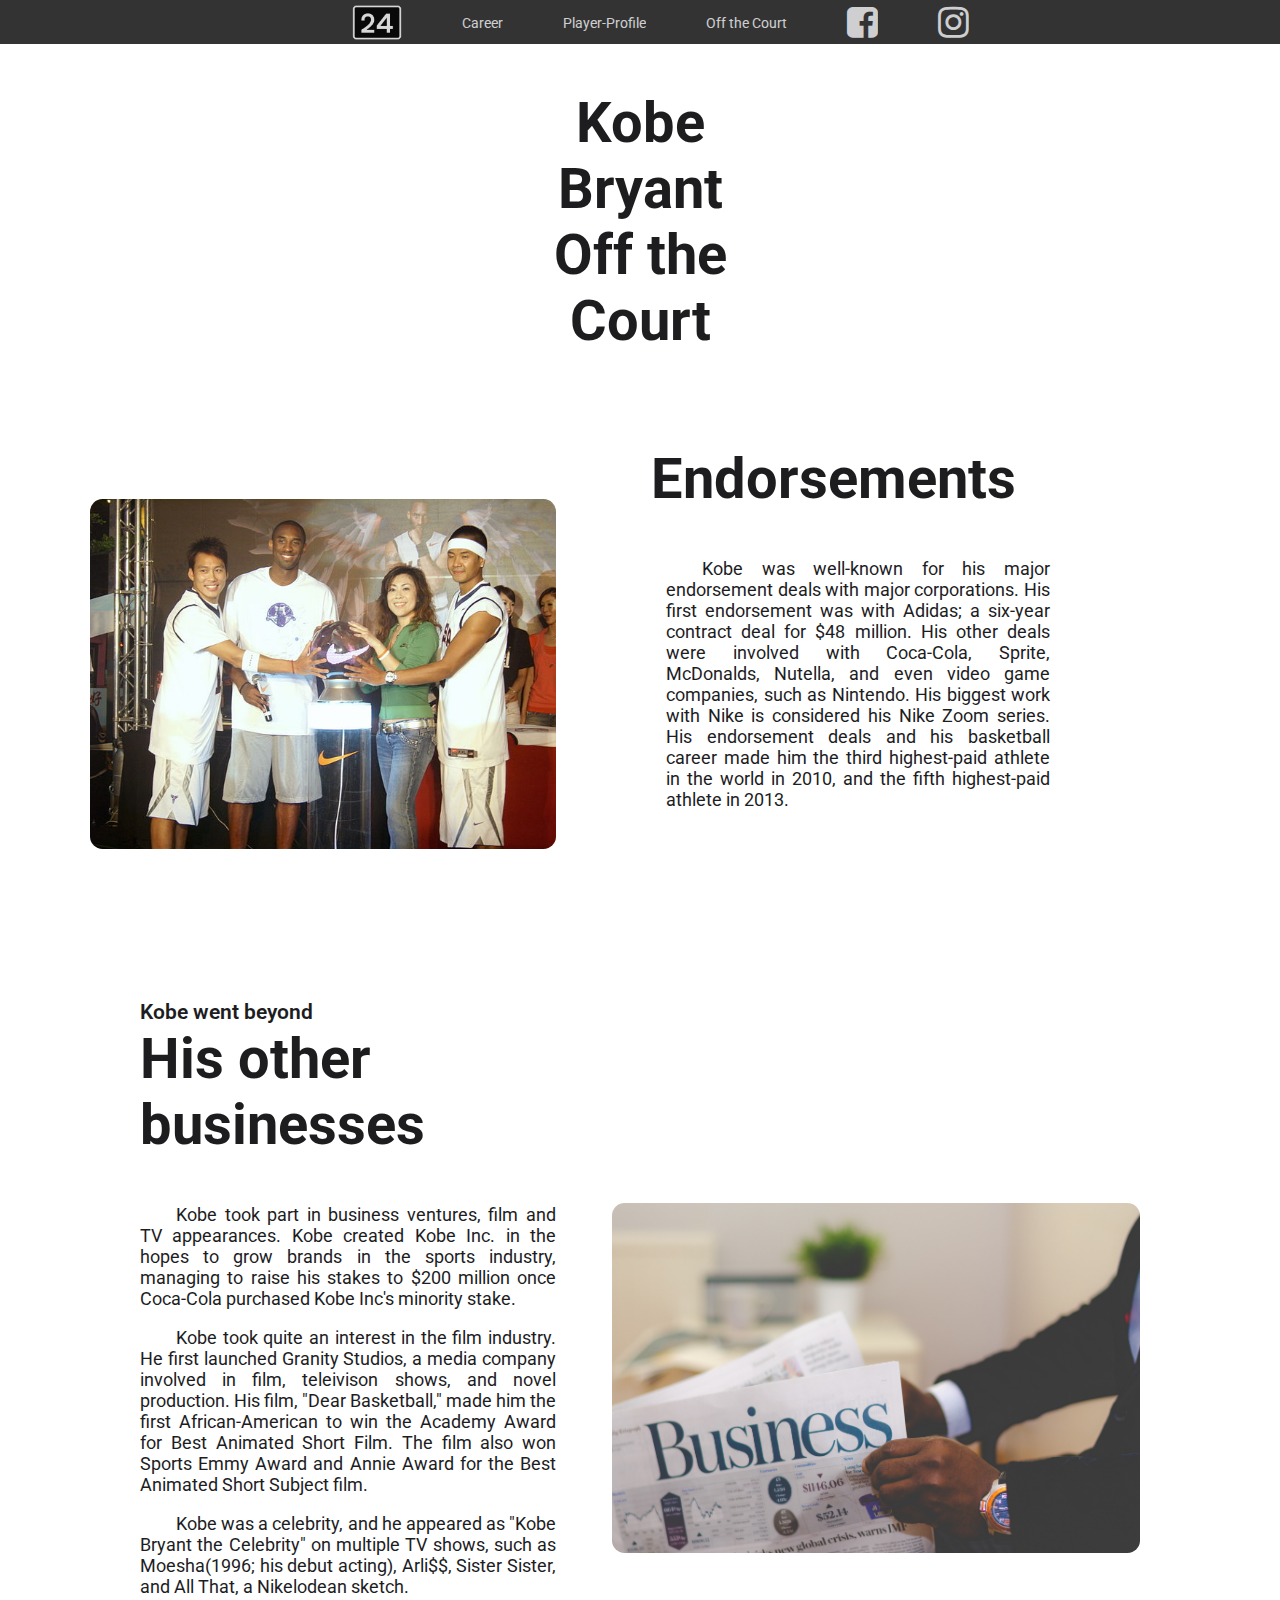
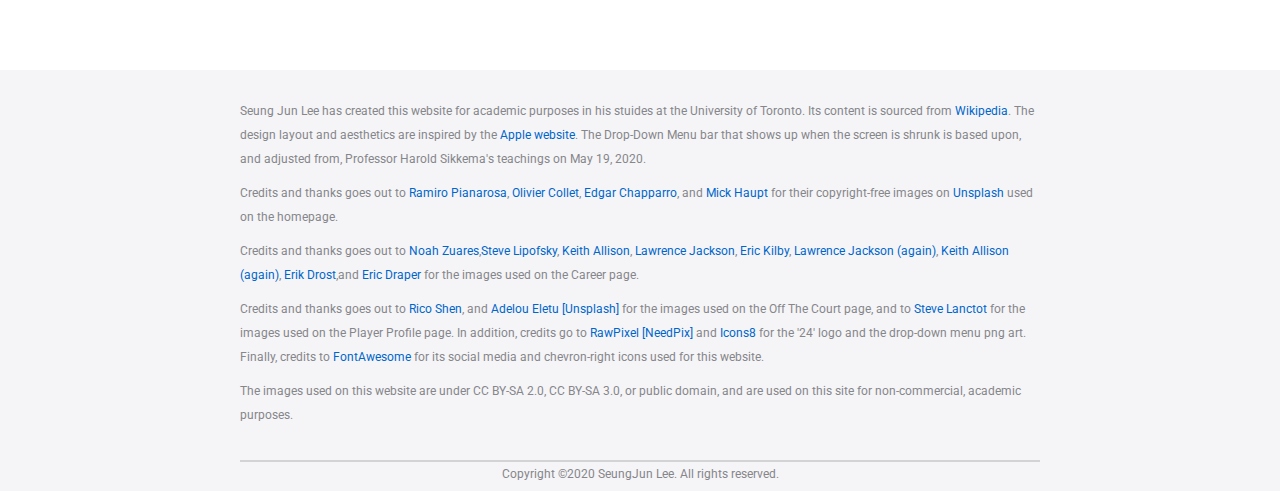
<file: webpage/business.html>
<!DOCTYPE html>
<html-en>

<head>
  <!-- Created by Seung Jun Lee, with inspiration from Apple.ca -->
  <meta charset="UTF-8">
  <title>Legend of Kobe Bryant</title>
  <link type="text/css" href="css/normalize.css" rel="stylesheet">
	<link type="text/css" href="css/styles.css" rel="stylesheet">
	<link type="text/css" href="css/career-styles.css" rel="stylesheet">
  <link href="https://fonts.googleapis.com/css2?family=Roboto:wght@300;700&display=swap" rel="stylesheet">
  <link rel="stylesheet" href="https://cdnjs.cloudflare.com/ajax/libs/font-awesome/4.7.0/css/font-awesome.min.css">

  <!-- The following script is based upon, and adjusted from, Professor Harold Sikkema's teachings on May 19, 2020.  -->
  <script>
    function toggleMenu() {
      var dropDownMenu = document.getElementById("dropDownMenu");
      dropDownMenu.classList.toggle('open');
    }
  </script>

</head>

<body>
  <header>
    <nav id="navigationPrimary">
      <ul class="menuList">
        <li class="logo"><a href="index.html">
          <img width="50" height="30" id="mainLogo" src="img/24.png" alt="website icon">
        </a></li>
        <li class="item"><a href="career.html">Career</a></li>
        <li class="item"><a href="player-profile.html">Player-Profile</a></li>
        <li class="item"><a href="#">Off the Court</a></li>
        <li class="item facebookicon"><a href="https://www.facebook.com/Kobe/"><i class="fa fa-facebook-square" style="font-size:36px"></i></a></li>
        <li class="item instagramicon"><a href="https://www.instagram.com/kobebryant/?hl=en"><i class="fa fa-instagram" style="font-size:36px"></i></a></li>
      </ul>
      <ul class="hiddenMenu">
        <li class="menuIcon">
          <a class="menuButton" onclick="toggleMenu();">
            <svg xmlns="http://www.w3.org/2000/svg" x="0px" y="0px" width="32" height="32" viewBox="0 0 171 171" style=" fill:#000000;"><g fill="none" fill-rule="nonzero" stroke="none" stroke-width="1" stroke-linecap="butt" stroke-linejoin="miter" stroke-miterlimit="10" stroke-dasharray="" stroke-dashoffset="0" font-family="none" font-weight="none" font-size="none" text-anchor="none" style="mix-blend-mode: normal"><path d="M0,171.99777v-171.99777h171.99777v171.99777z" fill="none"></path><g fill="#ffffff"><path d="M42.75,26.71875c-8.79031,0 -16.03125,7.24094 -16.03125,16.03125c0,8.79031 7.24094,16.03125 16.03125,16.03125h85.5c8.79031,0 16.03125,-7.24094 16.03125,-16.03125c0,-8.79031 -7.24094,-16.03125 -16.03125,-16.03125zM42.75,37.40625h85.5c3.01938,0 5.34375,2.32437 5.34375,5.34375c0,3.01938 -2.32437,5.34375 -5.34375,5.34375h-85.5c-3.01938,0 -5.34375,-2.32437 -5.34375,-5.34375c0,-3.01938 2.32437,-5.34375 5.34375,-5.34375zM42.75,69.46875c-8.79031,0 -16.03125,7.24094 -16.03125,16.03125c0,8.79031 7.24094,16.03125 16.03125,16.03125h85.5c8.79031,0 16.03125,-7.24094 16.03125,-16.03125c0,-8.79031 -7.24094,-16.03125 -16.03125,-16.03125zM42.75,80.15625h85.5c3.01938,0 5.34375,2.32437 5.34375,5.34375c0,3.01938 -2.32437,5.34375 -5.34375,5.34375h-85.5c-3.01938,0 -5.34375,-2.32437 -5.34375,-5.34375c0,-3.01938 2.32437,-5.34375 5.34375,-5.34375zM42.75,112.21875c-8.79031,0 -16.03125,7.24094 -16.03125,16.03125c0,8.79031 7.24094,16.03125 16.03125,16.03125h85.5c8.79031,0 16.03125,-7.24094 16.03125,-16.03125c0,-8.79031 -7.24094,-16.03125 -16.03125,-16.03125zM42.75,122.90625h85.5c3.01938,0 5.34375,2.32437 5.34375,5.34375c0,3.01938 -2.32437,5.34375 -5.34375,5.34375h-85.5c-3.01938,0 -5.34375,-2.32437 -5.34375,-5.34375c0,-3.01938 2.32437,-5.34375 5.34375,-5.34375z">
            </path></g></g></svg></a>
        </li>
        <li class="specialLogo"><a href="index.html">
          <img width="50" height="30" id="hiddenLogo" src="img/24.png" alt="website icon">
        </a></li></li>
      </ul>
      <ul id="dropDownMenu">
        <li class="item"><a href="career.html">Career</a></li>
        <li class="item"><a href="player-profile.html">Player-Profile</a></li>
        <li class="item"><a href="business.html">Off the Court</a></li>
      </ul>
    </nav>

  </header>
  <main class="main">
    <section class="horizontalContent">
      <div>
        <h2 id="otc_headline" class="headline">Kobe Bryant Off the Court</h2>
      </div>
      <div class="rightcontentSection">
        <div class="imgContainer">
          <img ID="nikeImage" width="466" height="350" src="img/endorsement.jpg" alt="Kobe's Endorsement ceremony with Nike at Taipei's Flagship store">
        </div>
        <div class="halfContent">
          <h2 id="marginFix" class="halfHeadline readjust">Endorsements</h2>
          <p class="halfSubhead">Kobe was well-known for his major endorsement deals with major corporations.  His first endorsement was with Adidas; a six-year contract deal for $48 million.  His other deals were involved with Coca-Cola, Sprite, McDonalds, Nutella, and even video game companies, such as Nintendo.  His biggest work with Nike is considered his Nike Zoom series.  His endorsement deals and his basketball career made him the third highest-paid athlete in the world in 2010, and the fifth highest-paid athlete in 2013.</p>
        </div>
      </div>
      <div id="marginBoy">
      </div>
      <div class="leftcontentSection">
        <img class="halfImage mediaChange" src="img/business.jpg" alt="Businessman readinga newspaper with the headline 'Business'">
        <div class="halfContent">
          <h2 class="halfHeadline">
            <span class="yearHeadline">Kobe went beyond</span>
            His other businesses
          </h2>
          <p class="halfSubhead widthChange">Kobe took part in business ventures, film and TV appearances.  Kobe created Kobe Inc. in the hopes to grow brands in the sports industry, managing to raise his stakes to $200 million once Coca-Cola purchased Kobe Inc's minority stake.
          </p>
          <p class="halfSubhead widthChange">Kobe took quite an interest in the film industry.  He first launched Granity Studios, a media company involved in film, teleivison shows, and novel production.  His film, "Dear Basketball," made him the first African-American to win the Academy Award for Best Animated Short Film.  The film also won Sports Emmy Award and Annie Award for the Best Animated Short Subject film.
          </p>
          <p class="halfSubhead widthChange">Kobe was a celebrity, and he appeared as "Kobe Bryant the Celebrity" on multiple TV shows, such as Moesha(1996; his debut acting), Arli$$, Sister Sister, and All That, a Nikelodean sketch.</p>
        </div>
      </div>
    </section>
  </main>
  <footer id="globalFooter">
    <div class="footerContent">
      <section class="footNotes"> <!-- This section provides credits to providers of any images or icons that I have used  -->
        <ul>
          <li>
            <span>Seung Jun Lee has created this website for academic purposes in his stuides at the University of Toronto.  Its content is sourced from <a href="https://en.wikipedia.org/wiki/Kobe_Bryant#Player_profile">Wikipedia</a>.  The design layout and aesthetics are inspired by the <a href="apple.com">Apple website</a>. The Drop-Down Menu bar that shows up when the screen is shrunk is based upon, and adjusted from, Professor Harold Sikkema's teachings on May 19, 2020.
            </span>
          </li>
          <li>
            <span> Credits and thanks goes out to <a href="https://unsplash.com/photos/8hW2ZB4OHZ0">Ramiro Pianarosa</a>, <a href="https://unsplash.com/photos/YWdCmJaGchs">Olivier Collet</a>, <a href="https://unsplash.com/photos/kB5DnieBLtM">Edgar Chapparro</a>, and <a href="https://unsplash.com/photos/Ku053YCyhVU">Mick Haupt</a> for their copyright-free images on <a href="https://unsplash.com/">Unsplash</a> used on the homepage.</span>
          </li>
          <li>
            <span> Credits and thanks goes out to <a href="https://en.wikipedia.org/wiki/Kobe_Bryant#/media/File:Kobe_Bryant_retired_HS2.jpg">Noah Zuares</a>,<a href="https://en.wikipedia.org/wiki/Kobe_Bryant#/media/File:Lipofsky_Kobe.jpg">Steve Lipofsky</a>, <a href="https://en.wikipedia.org/wiki/Kobe_Bryant#/media/File:Kobe_Bryant_Drives2.jpg">Keith Allison</a>, <a href="https://en.wikipedia.org/wiki/Kobe_Bryant#/media/File:Lakers_White_House_2010.jpg">Lawrence Jackson</a>, <a href="https://en.wikipedia.org/wiki/Kobe_Bryant#/media/File:Lakers_Finals_08.jpg">Eric Kilby</a>, <a href="https://en.wikipedia.org/wiki/Kobe_Bryant#/media/File:2010_NBA_Champion_Los_Angeles_Lakers_with_President_Obama.jpg">Lawrence Jackson (again)</a>, <a href="https://en.wikipedia.org/wiki/Kobe_Bryant#/media/File:Masked_mamba.jpg">Keith Allison (again)</a>, <a href="https://en.wikipedia.org/wiki/Kobe_Bryant#/media/File:LeBron_James_vs._Kobe_Bryant_(24848589252).jpg">Erik Drost</a>,and
            <a href="https://en.wikipedia.org/wiki/Kobe_Bryant#/media/File:Kobe_Bryant_Beijing_Olympics_20080810_d-1024-627v.jpg">Eric Draper</a> for the images used on the Career page.
          </li>
          <li>
            <span> Credits and thanks goes out to <a href="https://commons.wikimedia.org/wiki/File:NikeTaipeiFlagshipStoreLaunch_Main.jpg">Rico Shen</a>, and <a href="https://unsplash.com/photos/E7RLgUjjazc/info">Adelou Eletu [Unsplash]</a> for the images used on the Off The Court page, and to <a href="https://commons.wikimedia.org/wiki/File:Kobe_Bryant_Shane_Battier.jpg">Steve Lanctot</a> for the images used on the Player Profile page. In addition, credits go to <a href="https://www.needpix.com/photo/download/1668900/hr24-sign-symbol-logo-icon-graphic-free-vector-graphics-free-illustrations-free-pictures">RawPixel [NeedPix]</a> and <a href="https://icons8.com/icons/set/menu">Icons8</a> for the '24' logo and the drop-down menu png art. Finally, credits to <a href="https://fontawesome.com/">FontAwesome</a> for its social media and chevron-right icons used for this website.
            </span>
          </li>
          <li>
            <span>The images used on this website are under CC BY-SA 2.0, CC BY-SA 3.0, or public domain, and are used on this site for non-commercial, academic purposes.
          </li>
        </ul>
      </section>
    </div>
    <section class="footerBottom">
      <div class="legalFooter">
        Copyright ©2020 SeungJun Lee. All rights reserved.
      </div>
    </section>
  </footer>
</body>
</html>
</file>
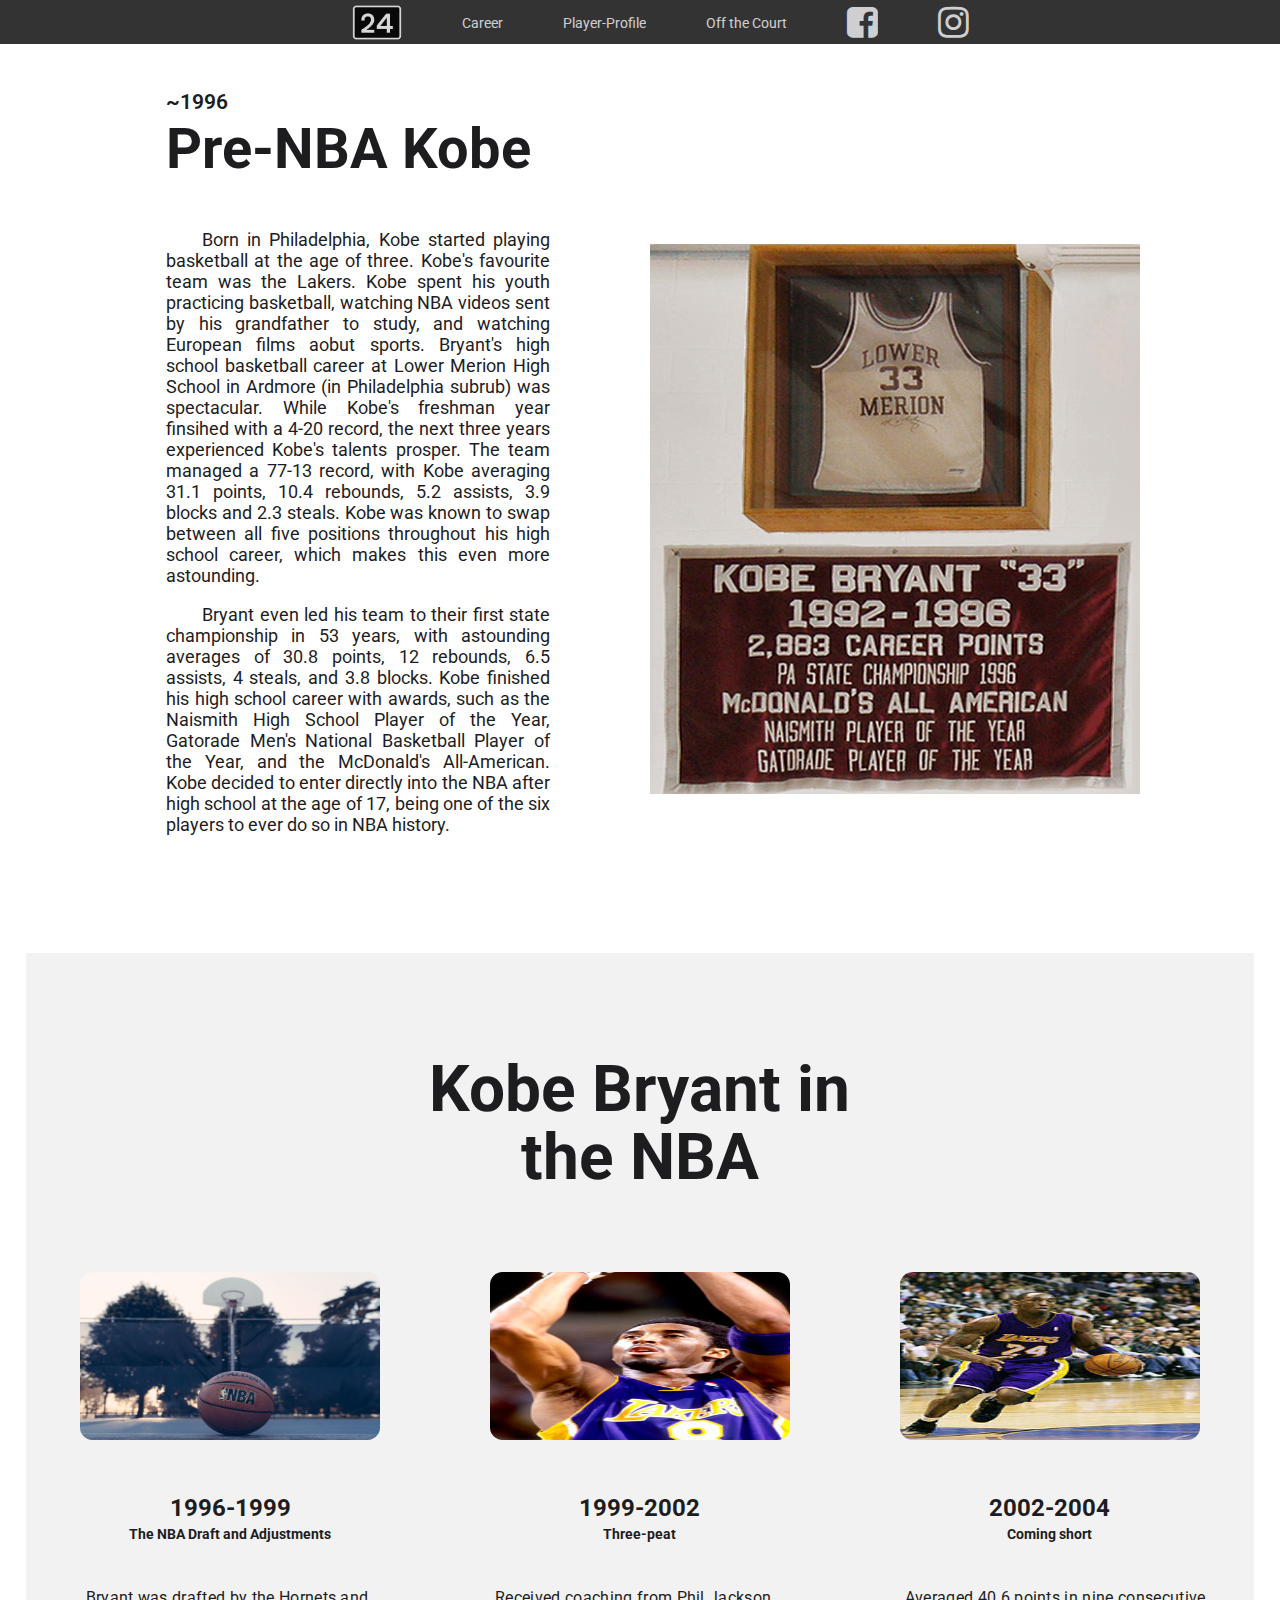
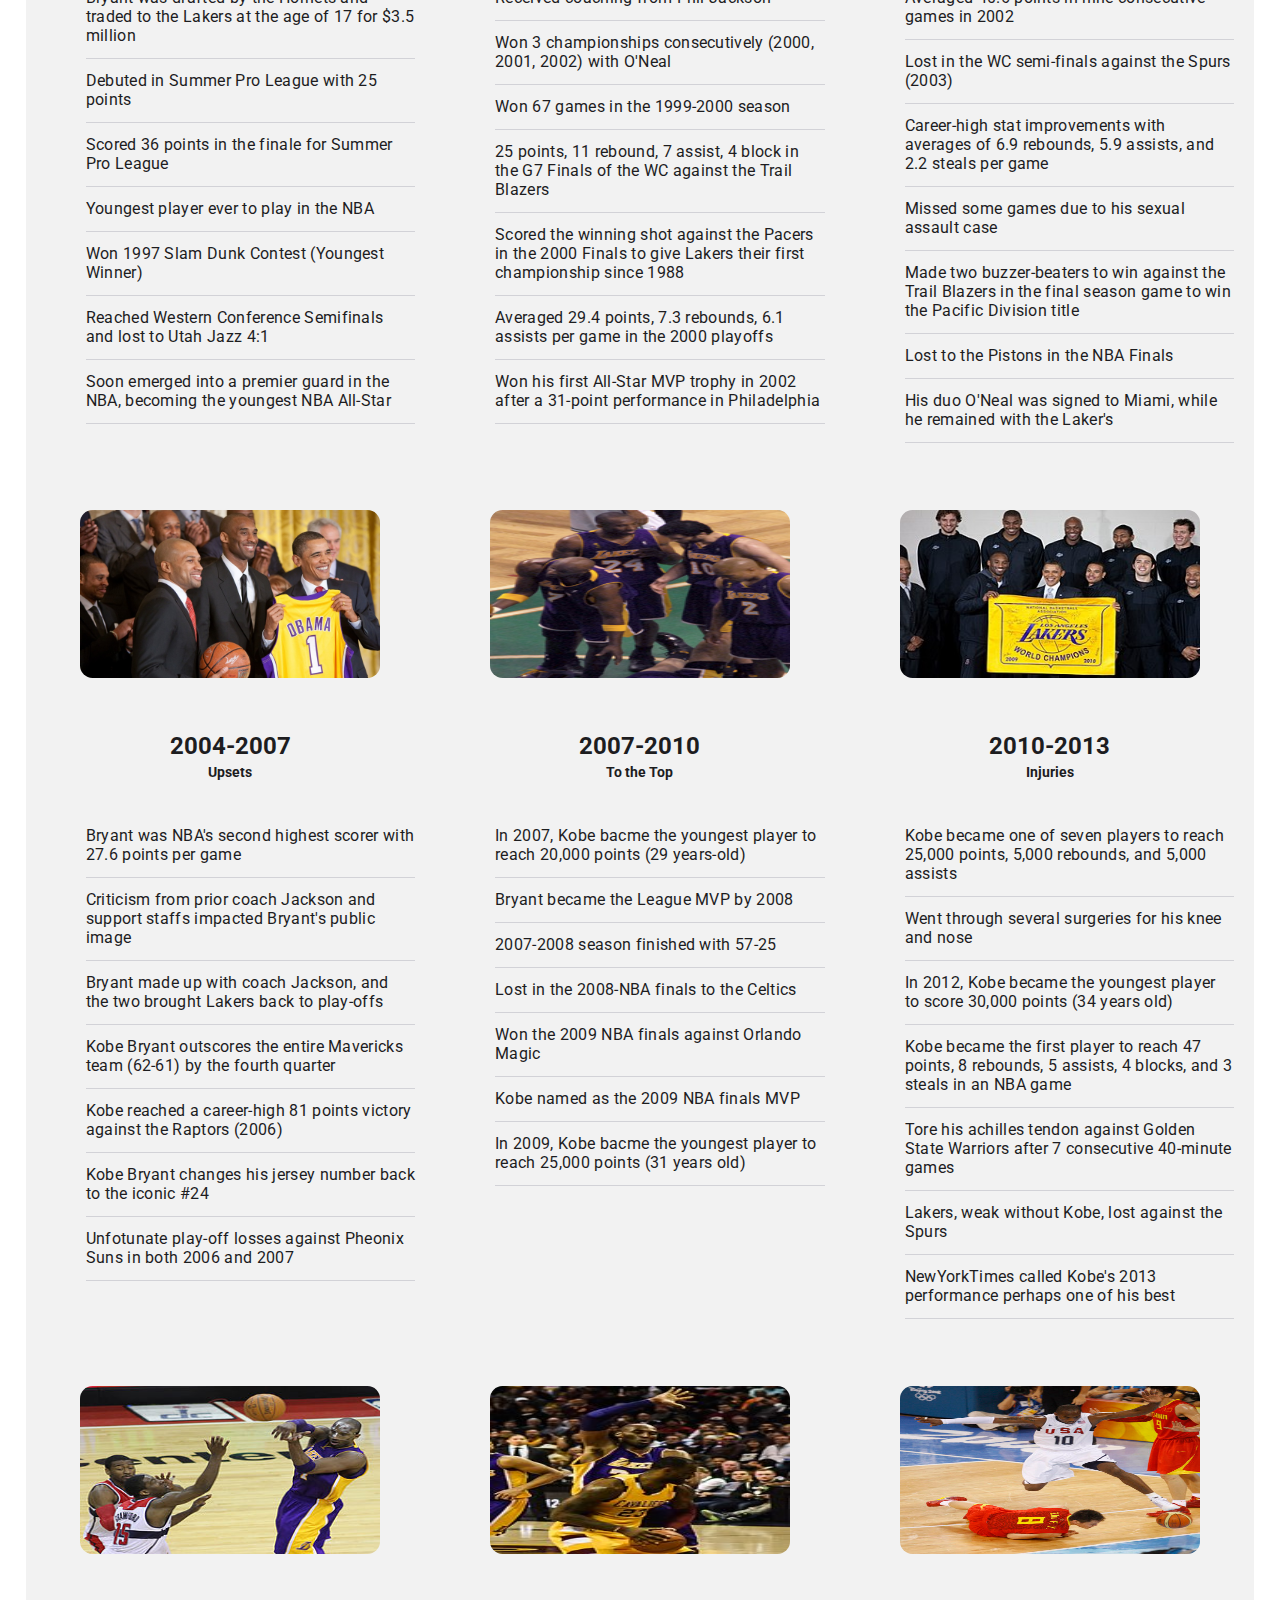
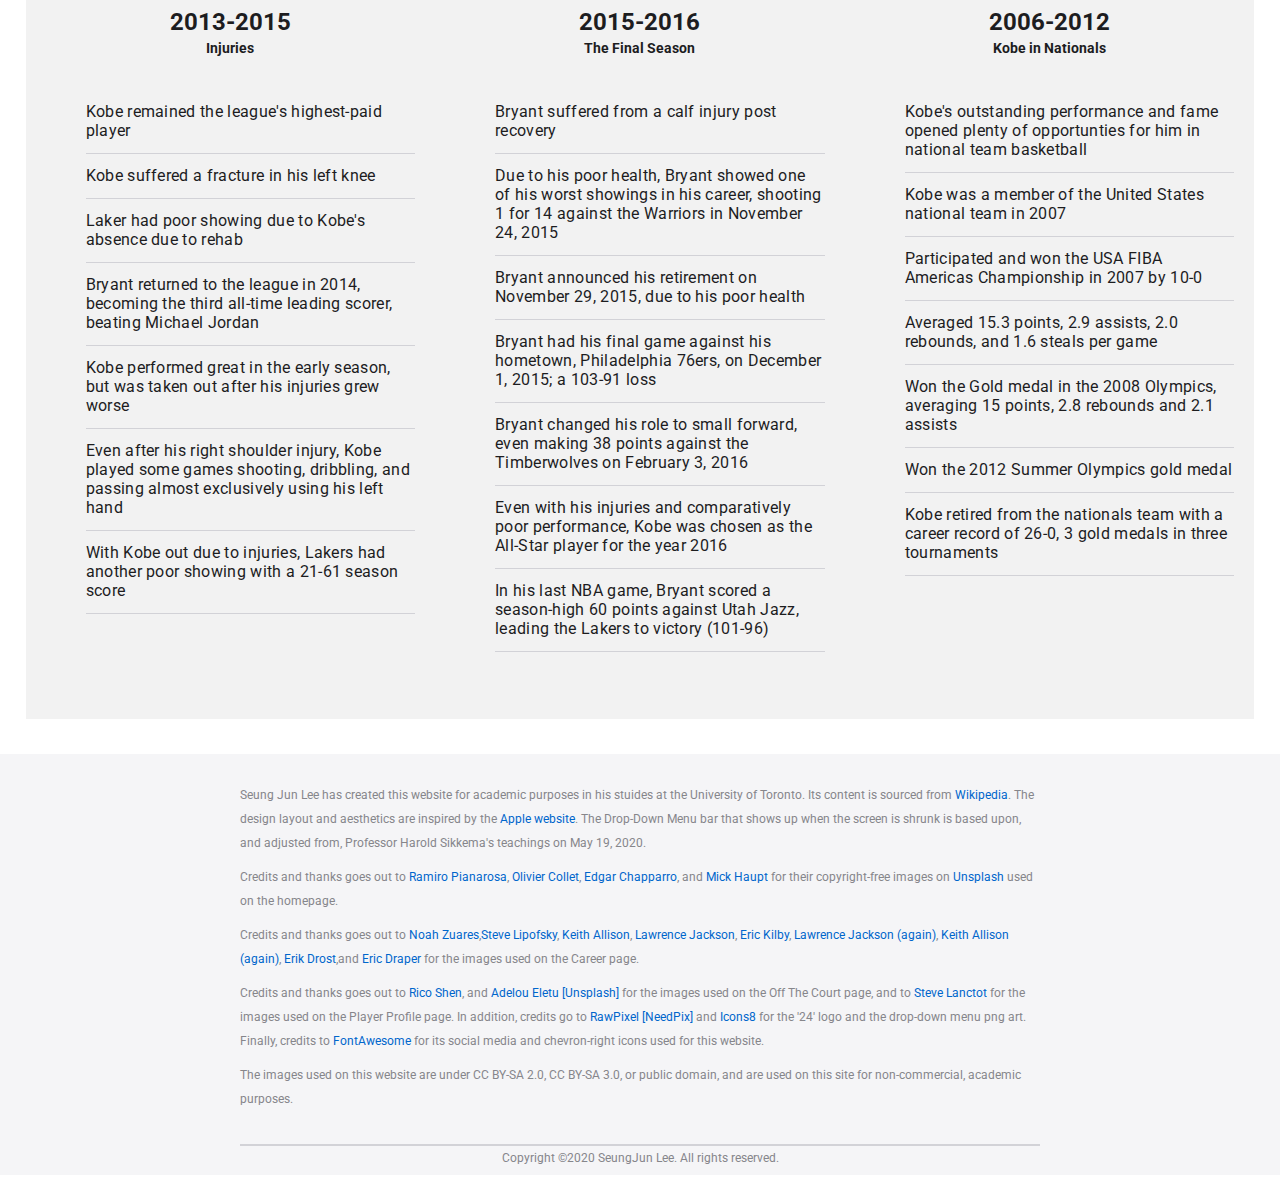
<file: webpage/career.html>
<!DOCTYPE html>
<html-en>

<head>
  <!-- Created by Seung Jun Lee, with inspiration from Apple.ca -->
  <meta charset="UTF-8">
  <title>Legend of Kobe Bryant</title>
  <link type="text/css" href="css/normalize.css" rel="stylesheet">
	<link type="text/css" href="css/styles.css" rel="stylesheet">
	<link type="text/css" href="css/career-styles.css" rel="stylesheet">
  <link href="https://fonts.googleapis.com/css2?family=Roboto:wght@300;700&display=swap" rel="stylesheet">
  <link rel="stylesheet" href="https://cdnjs.cloudflare.com/ajax/libs/font-awesome/4.7.0/css/font-awesome.min.css">

  <!-- The following script is based upon, and adjusted from, Professor Harold Sikkema's teachings on May 19, 2020.  -->
  <script>
    function toggleMenu() {
      var dropDownMenu = document.getElementById("dropDownMenu");
      dropDownMenu.classList.toggle('open');
    }
  </script>

</head>

<body>
  <header>
    <nav id="navigationPrimary">
      <ul class="menuList">
        <li class="logo"><a href="index.html">
          <img width="50" height="30" id="mainLogo" src="img/24.png" alt="website icon">
        </a></li>
        <li class="item"><a href="#">Career</a></li>
        <li class="item"><a href="player-profile.html">Player-Profile</a></li>
        <li class="item"><a href="business.html">Off the Court</a></li>
        <li class="item facebookicon"><a href="https://www.facebook.com/Kobe/"><i class="fa fa-facebook-square" style="font-size:36px"></i></a></li>
        <li class="item instagramicon"><a href="https://www.instagram.com/kobebryant/?hl=en"><i class="fa fa-instagram" style="font-size:36px"></i></a></li>
      </ul>
      <ul class="hiddenMenu">
        <li class="menuIcon">
          <a class="menuButton" onclick="toggleMenu();">
            <svg xmlns="http://www.w3.org/2000/svg" x="0px" y="0px" width="32" height="32" viewBox="0 0 171 171" style=" fill:#000000;"><g fill="none" fill-rule="nonzero" stroke="none" stroke-width="1" stroke-linecap="butt" stroke-linejoin="miter" stroke-miterlimit="10" stroke-dasharray="" stroke-dashoffset="0" font-family="none" font-weight="none" font-size="none" text-anchor="none" style="mix-blend-mode: normal"><path d="M0,171.99777v-171.99777h171.99777v171.99777z" fill="none"></path><g fill="#ffffff"><path d="M42.75,26.71875c-8.79031,0 -16.03125,7.24094 -16.03125,16.03125c0,8.79031 7.24094,16.03125 16.03125,16.03125h85.5c8.79031,0 16.03125,-7.24094 16.03125,-16.03125c0,-8.79031 -7.24094,-16.03125 -16.03125,-16.03125zM42.75,37.40625h85.5c3.01938,0 5.34375,2.32437 5.34375,5.34375c0,3.01938 -2.32437,5.34375 -5.34375,5.34375h-85.5c-3.01938,0 -5.34375,-2.32437 -5.34375,-5.34375c0,-3.01938 2.32437,-5.34375 5.34375,-5.34375zM42.75,69.46875c-8.79031,0 -16.03125,7.24094 -16.03125,16.03125c0,8.79031 7.24094,16.03125 16.03125,16.03125h85.5c8.79031,0 16.03125,-7.24094 16.03125,-16.03125c0,-8.79031 -7.24094,-16.03125 -16.03125,-16.03125zM42.75,80.15625h85.5c3.01938,0 5.34375,2.32437 5.34375,5.34375c0,3.01938 -2.32437,5.34375 -5.34375,5.34375h-85.5c-3.01938,0 -5.34375,-2.32437 -5.34375,-5.34375c0,-3.01938 2.32437,-5.34375 5.34375,-5.34375zM42.75,112.21875c-8.79031,0 -16.03125,7.24094 -16.03125,16.03125c0,8.79031 7.24094,16.03125 16.03125,16.03125h85.5c8.79031,0 16.03125,-7.24094 16.03125,-16.03125c0,-8.79031 -7.24094,-16.03125 -16.03125,-16.03125zM42.75,122.90625h85.5c3.01938,0 5.34375,2.32437 5.34375,5.34375c0,3.01938 -2.32437,5.34375 -5.34375,5.34375h-85.5c-3.01938,0 -5.34375,-2.32437 -5.34375,-5.34375c0,-3.01938 2.32437,-5.34375 5.34375,-5.34375z">
            </path></g></g></svg></a>
        </li>
        <li class="specialLogo"><a href="index.html">
          <img width="50" height="30" id="hiddenLogo" src="img/24.png" alt="website icon">
        </a></li></li>
      </ul>
      <ul id="dropDownMenu">
        <li class="item"><a href="career.html">Career</a></li>
        <li class="item"><a href="player-profile.html">Player-Profile</a></li>
        <li class="item"><a href="business.html">Off the Court</a></li>
      </ul>
    </nav>

  </header>
  <main class="main">
    <section class="horizontalContent">
      <div class="leftcontentSection">
        <img id="retiredJersey" width="632" height="550" src="img/kobe-hs-jersey.jpg" alt="Kobe Bryant's retired highschool jersey">
        <div class="halfContent">
          <h2 class="halfHeadline">
            <span class="yearHeadline">~1996</span>
            Pre-NBA Kobe
          </h2>
          <p class="halfSubhead">Born in Philadelphia, Kobe started playing basketball at the age of three.  Kobe's favourite team was the Lakers. Kobe spent his youth practicing basketball, watching NBA videos sent by his grandfather to study, and watching European films aobut sports. Bryant's high school basketball career at Lower Merion High School in Ardmore (in Philadelphia subrub) was spectacular.  While Kobe's freshman year finsihed with a 4-20 record, the next three years experienced Kobe's talents prosper.  The team managed a 77-13 record, with Kobe averaging 31.1 points, 10.4 rebounds, 5.2 assists, 3.9 blocks and 2.3 steals.  Kobe was known to swap between all five positions throughout his high school career, which makes this even more astounding.
          </p>
          <p class="halfSubhead">Bryant even led his team to their first state championship in 53 years, with astounding averages of 30.8 points, 12 rebounds, 6.5 assists, 4 steals, and 3.8 blocks. Kobe finished his high school career with awards, such as the Naismith High School Player of the Year, Gatorade Men's National Basketball Player of the Year, and the McDonald's All-American.  Kobe decided to enter directly into the NBA after high school at the age of 17, being one of the six players to ever do so in NBA history.
          </p>
        </div>
      </div>
    </section>
    <section class="flexColumns">
      <div class="blockContainer">
        <div class="flexContainer">
          <div class="flexChildren">
            <h2 id="nbaKobe">Kobe Bryant in the NBA</h2>
            <div class="yearTableRow">
              <div class="yearColumn1">
                <div class="column-content flex-wrapper">
                  <div class="flex-header">
                    <img width="300"  height="168" class="columnImages" id="columnPicture1" src="img/edgar-chaparro-nba.jpg" alt="picture of an NBA basketball">
                    <h3 class="yearMiniline">1996-1999</h3>
                    <p class="quoteMiniline">The NBA Draft and Adjustments</p>
                  </div>
                  <ul class="listAccolades">
                    <li class="listItems">Bryant was drafted by the Hornets and traded to the Lakers at the age of 17 for $3.5 million</li>
                    <li class="listItems">Debuted in Summer Pro League with 25 points</li>
                    <li class="listItems">Scored 36 points in the finale for Summer Pro League</li>
                    <li class="listItems">Youngest player ever to play in the NBA</li>
                    <li class="listItems">Won 1997 Slam Dunk Contest (Youngest Winner)</li>
                    <li class="listItems">Reached Western Conference Semifinals and lost to Utah Jazz 4:1</li>
                    <li class="listItems">Soon emerged into a premier guard in the NBA, becoming the youngest NBA All-Star</li>
                  </ul>
                </div>
              </div>
              <div class="yearColumn2">
                <div class="column-content flex-wrapper">
                  <div class="flex-header">
                    <img width="300"  height="168" class="columnImages" id="columnPicture2" src="img/Lipofsky-Kobe.jpg" alt="Kobe taking a shot in 1999">
                    <h3 class="yearMiniline">1999-2002</h3>
                    <p class="quoteMiniline">Three-peat</p>
                  </div>
                  <ul class="listAccolades">
                    <li class="listItems">Received coaching from Phil Jackson</li>
                    <li class="listItems">Won 3 championships consecutively (2000, 2001, 2002) with O'Neal</li>
                    <li class="listItems">Won 67 games in the 1999-2000 season</li>
                    <li class="listItems">25 points, 11 rebound, 7 assist, 4 block in the G7 Finals of the WC against the Trail Blazers</li>
                    <li class="listItems">Scored the winning shot against the Pacers in the 2000 Finals to give Lakers their first championship since 1988</li>
                    <li class="listItems">Averaged 29.4 points, 7.3 rebounds, 6.1 assists per game in the 2000 playoffs</li>
                    <li class="listItems">Won his first All-Star MVP trophy in 2002 after a 31-point performance in Philadelphia</li>
                  </ul>
                </div>
              </div>
              <div class="yearColumn3">
                <div class="column-content flex-wrapper">
                  <div class="flex-header">
                    <img width="300"  height="168" class="columnImages" id="columnPicture3" src="img/Keith-Allison.jpg" alt="	Kobe Bryant driving a basket against the Washington Wizards">
                    <h3 class="yearMiniline">2002-2004</h3>
                    <p class="quoteMiniline">Coming short</p>
                  </div>
                  <ul class="listAccolades">
                    <li class="listItems">Averaged 40.6 points in nine consecutive games in 2002</li>
                    <li class="listItems">Lost in the WC semi-finals against the Spurs (2003)</li>
                    <li class="listItems">Career-high stat improvements with averages of 6.9 rebounds, 5.9 assists, and 2.2 steals per game</li>
                    <li class="listItems">Missed some games due to his sexual assault case</li>
                    <li class="listItems">Made two buzzer-beaters to win against the Trail Blazers in the final season game to win the Pacific Division title</li>
                    <li class="listItems">Lost to the Pistons in the NBA Finals</li>
                    <li class="listItems">His duo O'Neal was signed to Miami, while he remained with the Laker's</li>
                  </ul>
                </div>
              </div>
            </div>
            <div class="yearTableRow">
              <div class="yearColumn1">
                <div class="column-content flex-wrapper">
                  <div class="flex-header">
                    <img width="300"  height="168" class="columnImages" id="columnPicture4" src="img/Lawrence-Jackson.jpg" alt="Picture of the Lakers with President Barack Obama during the 2009 NBA basketball champions celebration">
                    <h3 class="yearMiniline">2004-2007</h3>
                    <p class="quoteMiniline">Upsets</p>
                  </div>
                  <ul class="listAccolades">
                    <li class="listItems">Bryant was NBA's second highest scorer with 27.6 points per game</li>
                    <li class="listItems">Criticism from prior coach Jackson and support staffs impacted Bryant's public image</li>
                    <li class="listItems">Bryant made up with coach Jackson, and the two brought Lakers back to play-offs</li>
                    <li class="listItems">Kobe Bryant outscores the entire Mavericks team (62-61) by the fourth quarter</li>
                    <li class="listItems">Kobe reached a career-high 81 points victory against the Raptors (2006)</li>
                    <li class="listItems">Kobe Bryant changes his jersey number back to the iconic #24</li>
                    <li class="listItems">Unfotunate play-off losses against Pheonix Suns in both 2006 and 2007</li>
                  </ul>
                </div>
              </div>
              <div class="yearColumn2">
                <div class="column-content flex-wrapper">
                  <div class="flex-header">
                    <img width="300"  height="168" class="columnImages" id="columnPicture5" src="img/eric-kilby.jpg" alt="Lakers during the Game 2 against Boston Celtics in the 08 NBA finals">
                    <h3 class="yearMiniline">2007-2010</h3>
                    <p class="quoteMiniline">To the Top</p>
                  </div>
                  <ul class="listAccolades">
                    <li class="listItems">In 2007, Kobe bacme the youngest player to reach 20,000 points (29 years-old)</li>
                    <li class="listItems">Bryant became the League MVP by 2008</li>
                    <li class="listItems">2007-2008 season finished with 57-25</li>
                    <li class="listItems">Lost in the 2008-NBA finals to the Celtics</li>
                    <li class="listItems">Won the 2009 NBA finals against Orlando Magic</li>
                    <li class="listItems">Kobe named as the 2009 NBA finals MVP</li>
                    <li class="listItems">In 2009, Kobe bacme the youngest player to reach 25,000 points (31 years old)</li>
                  </ul>
                </div>
              </div>
              <div class="yearColumn3">
                <div class="column-content flex-wrapper">
                  <div class="flex-header">
                    <img width="300"  height="168" class="columnImages" id="columnPicture6" src="img/Lawrence-Jackson2.jpg" alt="picture of President Obama celebrating with the Lakers for the 2010 NBA Championship victory">
                    <h3 class="yearMiniline">2010-2013</h3>
                    <p class="quoteMiniline">Injuries</p>
                  </div>
                  <ul class="listAccolades">
                    <li class="listItems">Kobe became one of seven players to reach 25,000 points, 5,000 rebounds, and 5,000 assists</li>
                    <li class="listItems">Went through several surgeries for his knee and nose</li>
                    <li class="listItems">In 2012, Kobe became the youngest player to score 30,000 points (34 years old)</li>
                    <li class="listItems">Kobe became the first player to reach 47 points, 8 rebounds, 5 assists, 4 blocks, and 3 steals in an NBA game</li>
                    <li class="listItems">Tore his achilles tendon against Golden State Warriors after 7 consecutive 40-minute games</li>
                    <li class="listItems">Lakers, weak without Kobe, lost against the Spurs</li>
                    <li class="listItems">NewYorkTimes called Kobe's 2013 performance perhaps one of his best</li>
                  </ul>
                </div>
              </div>
            </div>
            <div class="yearTableRow">
              <div class="yearColumn1">
                <div class="column-content flex-wrapper">
                  <div class="flex-header">
                    <img width="300"  height="168" class="columnImages" id="columnPicture7" src="img/injury-keith-alison.jpg" alt="Lakers match against the Wizards in 2012">
                    <h3 class="yearMiniline">2013-2015</h3>
                    <p class="quoteMiniline">Injuries</p>
                  </div>
                  <ul class="listAccolades">
                    <li class="listItems">Kobe remained the league's highest-paid player</li>
                    <li class="listItems">Kobe suffered a fracture in his left knee</li>
                    <li class="listItems">Laker had poor showing due to Kobe's absence due to rehab</li>
                    <li class="listItems">Bryant returned to the league in 2014, becoming the third all-time leading scorer, beating Michael Jordan</li>
                    <li class="listItems">Kobe performed great in the early season, but was taken out after his injuries grew worse</li>
                    <li class="listItems">Even after his right shoulder injury, Kobe played some games shooting, dribbling, and passing almost exclusively using his left hand</li>
                    <li class="listItems">With Kobe out due to injuries, Lakers had another poor showing with a 21-61 season score</li>
                  </ul>
                </div>
              </div>
              <div class="yearColumn2">
                <div class="column-content flex-wrapper">
                  <div class="flex-header">
                    <img width="300"  height="168" class="columnImages" id="columnPicture8" src="img/erik-drost.jpg" alt="picture of Kobe against LeBron James">
                    <h3 class="yearMiniline">2015-2016</h3>
                    <p class="quoteMiniline">The Final Season</p>
                  </div>
                  <ul class="listAccolades">
                    <li class="listItems">Bryant suffered from a calf injury post recovery</li>
                    <li class="listItems">Due to his poor health, Bryant showed one of his worst showings in his career, shooting 1 for 14 against the Warriors in November 24, 2015</li>
                    <li class="listItems">Bryant announced his retirement on November 29, 2015, due to his poor health</li>
                    <li class="listItems">Bryant had his final game against his hometown, Philadelphia 76ers, on December 1, 2015; a 103-91 loss</li>
                    <li class="listItems">Bryant changed his role to small forward, even making 38 points against the Timberwolves on February 3, 2016</li>
                    <li class="listItems">Even with his injuries and comparatively poor performance, Kobe was chosen as the All-Star player for the year 2016</li>
                    <li class="listItems">In his last NBA game, Bryant scored a season-high 60 points against Utah Jazz, leading the Lakers to victory (101-96)</li>
                  </ul>
                </div>
              </div>
              <div class="yearColumn3">
                <div class="column-content flex-wrapper">
                  <div class="flex-header">
                    <img width="300"  height="168" class="columnImages" id="columnPicture9" src="img/eric-draper.jpg" alt="Kobe at the 2008 US Summer Olympics Men's game">
                    <h3 class="yearMiniline">2006-2012</h3>
                    <p class="quoteMiniline">Kobe in Nationals</p>
                  </div>
                  <ul class="listAccolades">
                    <li class="listItems">Kobe's outstanding performance and fame opened plenty of opportunties for him in national team basketball</li>
                    <li class="listItems">Kobe was a member of the United States national team in 2007</li>
                    <li class="listItems">Participated and won the USA FIBA Americas Championship in 2007 by 10-0</li>
                    <li class="listItems">Averaged 15.3 points, 2.9 assists, 2.0 rebounds, and 1.6 steals per game</li>
                    <li class="listItems">Won the Gold medal in the 2008 Olympics, averaging 15 points, 2.8 rebounds and 2.1 assists</li>
                    <li class="listItems">Won the 2012 Summer Olympics gold medal</li>
                    <li class="listItems">Kobe retired from the nationals team with a career record of 26-0, 3 gold medals in three tournaments</li>
                  </ul>
                </div>
              </div>
            </div>
          </div>
        </div>
      </div>
    </section>
  </main>
  <footer id="globalFooter">
    <div class="footerContent">
      <section class="footNotes"> <!-- This section provides credits to providers of any images or icons that I have used  -->
        <ul>
          <li>
            <span>Seung Jun Lee has created this website for academic purposes in his stuides at the University of Toronto.  Its content is sourced from <a href="https://en.wikipedia.org/wiki/Kobe_Bryant#Player_profile">Wikipedia</a>.  The design layout and aesthetics are inspired by the <a href="apple.com">Apple website</a>. The Drop-Down Menu bar that shows up when the screen is shrunk is based upon, and adjusted from, Professor Harold Sikkema's teachings on May 19, 2020.
            </span>
          </li>
          <li>
            <span> Credits and thanks goes out to <a href="https://unsplash.com/photos/8hW2ZB4OHZ0">Ramiro Pianarosa</a>, <a href="https://unsplash.com/photos/YWdCmJaGchs">Olivier Collet</a>, <a href="https://unsplash.com/photos/kB5DnieBLtM">Edgar Chapparro</a>, and <a href="https://unsplash.com/photos/Ku053YCyhVU">Mick Haupt</a> for their copyright-free images on <a href="https://unsplash.com/">Unsplash</a> used on the homepage.</span>
          </li>
          <li>
            <span> Credits and thanks goes out to <a href="https://en.wikipedia.org/wiki/Kobe_Bryant#/media/File:Kobe_Bryant_retired_HS2.jpg">Noah Zuares</a>,<a href="https://en.wikipedia.org/wiki/Kobe_Bryant#/media/File:Lipofsky_Kobe.jpg">Steve Lipofsky</a>, <a href="https://en.wikipedia.org/wiki/Kobe_Bryant#/media/File:Kobe_Bryant_Drives2.jpg">Keith Allison</a>, <a href="https://en.wikipedia.org/wiki/Kobe_Bryant#/media/File:Lakers_White_House_2010.jpg">Lawrence Jackson</a>, <a href="https://en.wikipedia.org/wiki/Kobe_Bryant#/media/File:Lakers_Finals_08.jpg">Eric Kilby</a>, <a href="https://en.wikipedia.org/wiki/Kobe_Bryant#/media/File:2010_NBA_Champion_Los_Angeles_Lakers_with_President_Obama.jpg">Lawrence Jackson (again)</a>, <a href="https://en.wikipedia.org/wiki/Kobe_Bryant#/media/File:Masked_mamba.jpg">Keith Allison (again)</a>, <a href="https://en.wikipedia.org/wiki/Kobe_Bryant#/media/File:LeBron_James_vs._Kobe_Bryant_(24848589252).jpg">Erik Drost</a>,and
            <a href="https://en.wikipedia.org/wiki/Kobe_Bryant#/media/File:Kobe_Bryant_Beijing_Olympics_20080810_d-1024-627v.jpg">Eric Draper</a> for the images used on the Career page.
          </li>
          <li>
            <span> Credits and thanks goes out to <a href="https://commons.wikimedia.org/wiki/File:NikeTaipeiFlagshipStoreLaunch_Main.jpg">Rico Shen</a>, and <a href="https://unsplash.com/photos/E7RLgUjjazc/info">Adelou Eletu [Unsplash]</a> for the images used on the Off The Court page, and to <a href="https://commons.wikimedia.org/wiki/File:Kobe_Bryant_Shane_Battier.jpg">Steve Lanctot</a> for the images used on the Player Profile page. In addition, credits go to <a href="https://www.needpix.com/photo/download/1668900/hr24-sign-symbol-logo-icon-graphic-free-vector-graphics-free-illustrations-free-pictures">RawPixel [NeedPix]</a> and <a href="https://icons8.com/icons/set/menu">Icons8</a> for the '24' logo and the drop-down menu png art.  Finally, credits to <a href="https://fontawesome.com/">FontAwesome</a> for its social media and chevron-right icons used for this website.
            </span>
          </li>
          <li>
            <span>The images used on this website are under CC BY-SA 2.0, CC BY-SA 3.0, or public domain, and are used on this site for non-commercial, academic purposes.
          </li>
        </ul>
      </section>
    </div>
    <section class="footerBottom">
      <div class="legalFooter">
        Copyright ©2020 SeungJun Lee. All rights reserved.
      </div>
    </section>
  </footer>
</body>
</html>
</file>
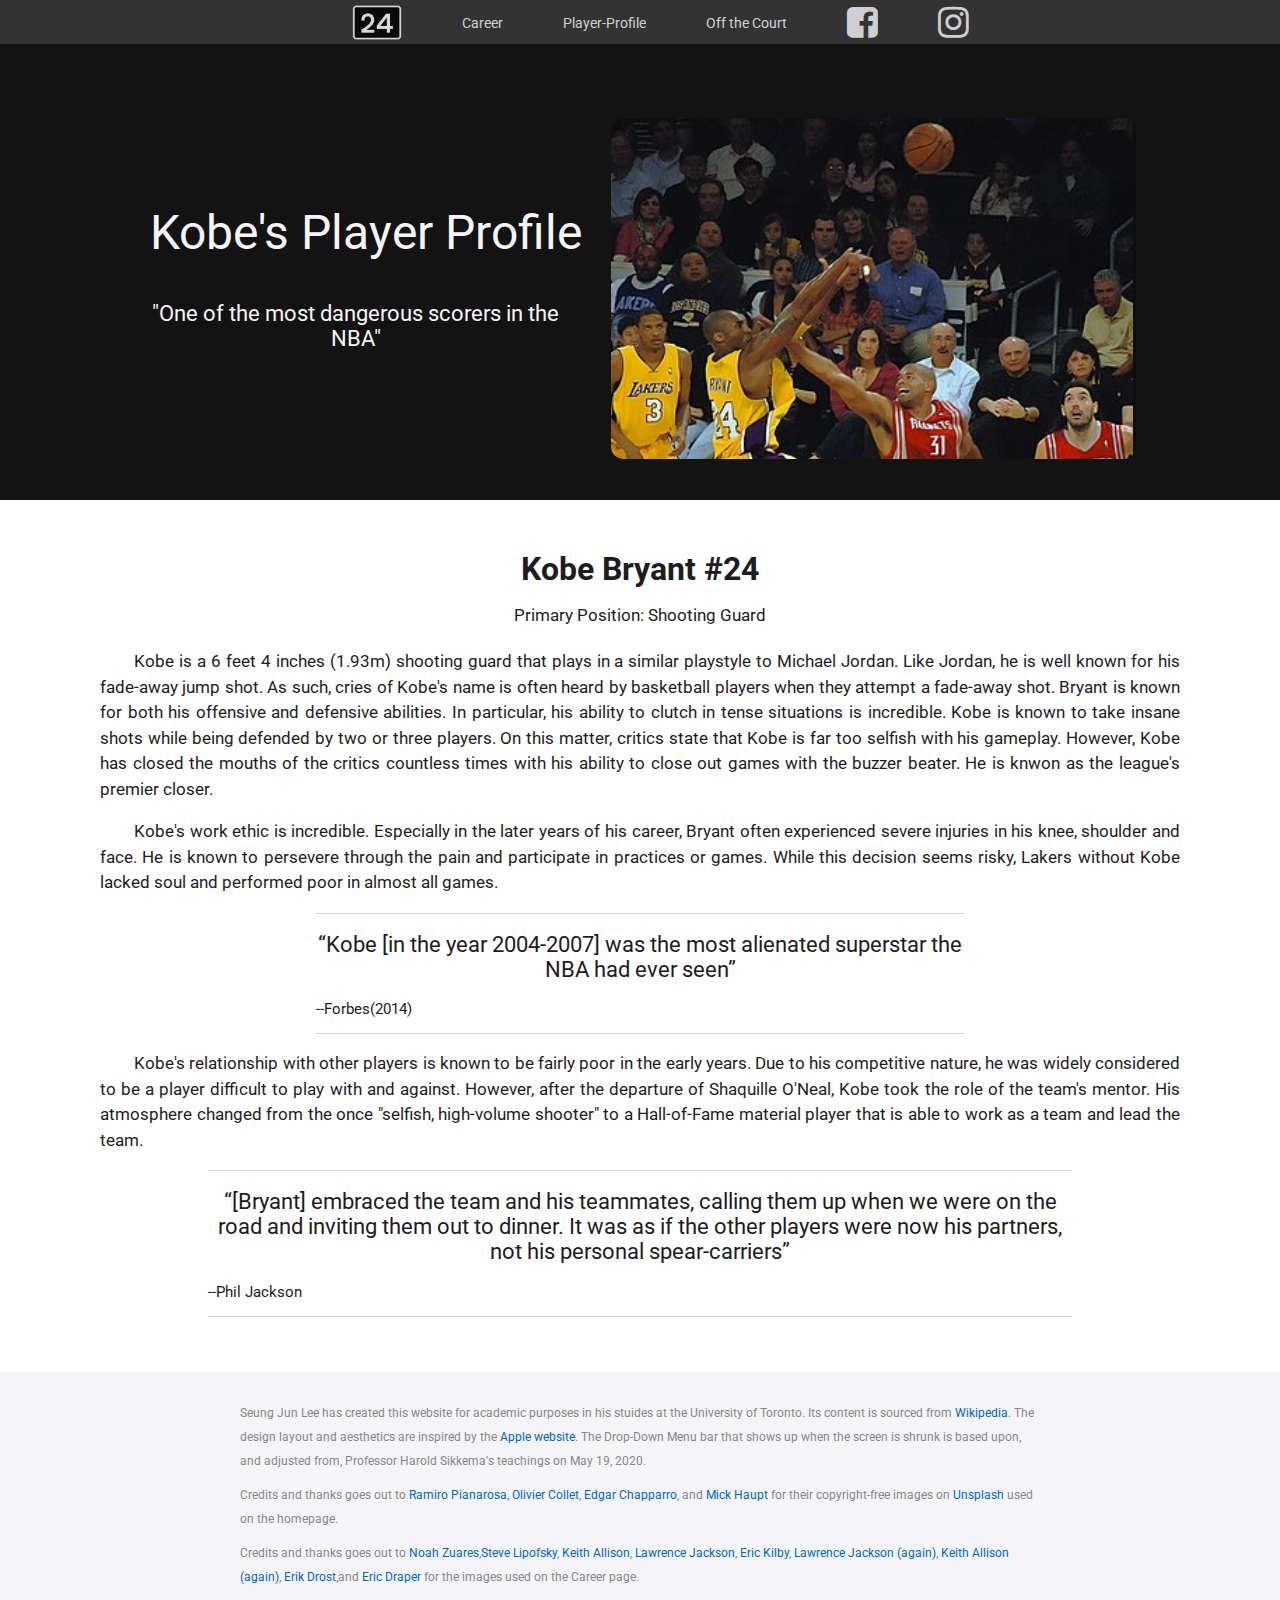
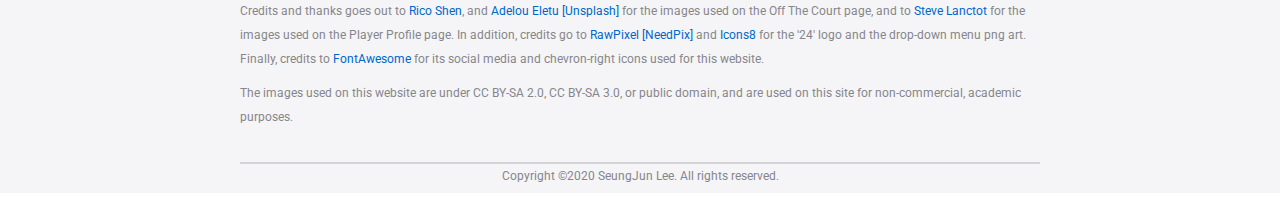
<file: webpage/player-profile.html>
<!DOCTYPE html>
<html-en>

<head>
  <!-- Created by Seung Jun Lee, with inspiration from Apple.ca -->
  <meta charset="UTF-8">
  <title>Legend of Kobe Bryant</title>
  <link type="text/css" href="css/normalize.css" rel="stylesheet">
	<link type="text/css" href="css/styles.css" rel="stylesheet">
	<link type="text/css" href="css/career-styles.css" rel="stylesheet">
  <link href="https://fonts.googleapis.com/css2?family=Roboto:wght@300;700&display=swap" rel="stylesheet">
  <link rel="stylesheet" href="https://cdnjs.cloudflare.com/ajax/libs/font-awesome/4.7.0/css/font-awesome.min.css">

  <!-- The following script is based upon, and adjusted from, Professor Harold Sikkema's teachings on May 19, 2020.  -->
  <script>
    function toggleMenu() {
      var dropDownMenu = document.getElementById("dropDownMenu");
      dropDownMenu.classList.toggle('open');
    }
  </script>

</head>

<body>
  <header>
    <nav id="navigationPrimary">
      <ul class="menuList">
        <li class="logo"><a href="index.html">
          <img width="50" height="30" id="mainLogo" src="img/24.png" alt="website icon">
        </a></li>
        <li class="item"><a href="career.html">Career</a></li>
        <li class="item"><a href="#">Player-Profile</a></li>
        <li class="item"><a href="business.html">Off the Court</a></li>
        <li class="item facebookicon"><a href="https://www.facebook.com/Kobe/"><i class="fa fa-facebook-square" style="font-size:36px"></i></a></li>
        <li class="item instagramicon"><a href="https://www.instagram.com/kobebryant/?hl=en"><i class="fa fa-instagram" style="font-size:36px"></i></a></li>
      </ul>
      <ul class="hiddenMenu">
        <li class="menuIcon">
          <a class="menuButton" onclick="toggleMenu();">
            <svg xmlns="http://www.w3.org/2000/svg" x="0px" y="0px" width="32" height="32" viewBox="0 0 171 171" style=" fill:#000000;"><g fill="none" fill-rule="nonzero" stroke="none" stroke-width="1" stroke-linecap="butt" stroke-linejoin="miter" stroke-miterlimit="10" stroke-dasharray="" stroke-dashoffset="0" font-family="none" font-weight="none" font-size="none" text-anchor="none" style="mix-blend-mode: normal"><path d="M0,171.99777v-171.99777h171.99777v171.99777z" fill="none"></path><g fill="#ffffff"><path d="M42.75,26.71875c-8.79031,0 -16.03125,7.24094 -16.03125,16.03125c0,8.79031 7.24094,16.03125 16.03125,16.03125h85.5c8.79031,0 16.03125,-7.24094 16.03125,-16.03125c0,-8.79031 -7.24094,-16.03125 -16.03125,-16.03125zM42.75,37.40625h85.5c3.01938,0 5.34375,2.32437 5.34375,5.34375c0,3.01938 -2.32437,5.34375 -5.34375,5.34375h-85.5c-3.01938,0 -5.34375,-2.32437 -5.34375,-5.34375c0,-3.01938 2.32437,-5.34375 5.34375,-5.34375zM42.75,69.46875c-8.79031,0 -16.03125,7.24094 -16.03125,16.03125c0,8.79031 7.24094,16.03125 16.03125,16.03125h85.5c8.79031,0 16.03125,-7.24094 16.03125,-16.03125c0,-8.79031 -7.24094,-16.03125 -16.03125,-16.03125zM42.75,80.15625h85.5c3.01938,0 5.34375,2.32437 5.34375,5.34375c0,3.01938 -2.32437,5.34375 -5.34375,5.34375h-85.5c-3.01938,0 -5.34375,-2.32437 -5.34375,-5.34375c0,-3.01938 2.32437,-5.34375 5.34375,-5.34375zM42.75,112.21875c-8.79031,0 -16.03125,7.24094 -16.03125,16.03125c0,8.79031 7.24094,16.03125 16.03125,16.03125h85.5c8.79031,0 16.03125,-7.24094 16.03125,-16.03125c0,-8.79031 -7.24094,-16.03125 -16.03125,-16.03125zM42.75,122.90625h85.5c3.01938,0 5.34375,2.32437 5.34375,5.34375c0,3.01938 -2.32437,5.34375 -5.34375,5.34375h-85.5c-3.01938,0 -5.34375,-2.32437 -5.34375,-5.34375c0,-3.01938 2.32437,-5.34375 5.34375,-5.34375z">
            </path></g></g></svg></a>
        </li>
        <li class="specialLogo"><a href="index.html">
          <img width="50" height="30" id="hiddenLogo" src="img/24.png" alt="website icon">
        </a></li></li>
      </ul>
      <ul id="dropDownMenu">
        <li class="item"><a href="career.html">Career</a></li>
        <li class="item"><a href="player-profile.html">Player-Profile</a></li>
        <li class="item"><a href="business.html">Off the Court</a></li>
      </ul>
    </nav>

  </header>

  <main class="main mainFix">
    <div class="billBoard">
      <div class="contentContainer">
        <div class="profileInfo">
          <h2 class="billboardHeader">Kobe's Player Profile</h2>
          <p class="billboardP">"One of the most dangerous scorers in the NBA"</p>
        </div>
        <div class="billboardImage">
          <img id="kobeFade" src="img/kobe-fade.png" alt="Kobe's classic fade-away shot.">
        </div>
      </div>
    </div>
    <div class="billBox">
      <header class="boxHeader">
        <h2 class="boxHeaderline">Kobe Bryant #24</h2>
        <p class="boxheaderP">Primary Position: Shooting Guard</p>
      </header>
      <div class="textBox">
        <p class="boxP">Kobe is a 6 feet 4 inches (1.93m) shooting guard that plays in a similar playstyle to Michael Jordan.  Like Jordan, he is well known for his fade-away jump shot.  As such, cries of Kobe's name is often heard by basketball players when they attempt a fade-away shot.  Bryant is known for both his offensive and defensive abilities. In particular, his ability to clutch in tense situations is incredible. Kobe is known to take insane shots while being defended by two or three players.  On this matter, critics state that Kobe is far too selfish with his gameplay. However, Kobe has closed the mouths of the critics countless times with his ability to close out games with the buzzer beater.  He is knwon as the league's premier closer.</p>
        <p class="boxP">Kobe's work ethic is incredible.  Especially in the later years of his career, Bryant often experienced severe injuries in his knee, shoulder and face.  He is known to persevere through the pain and participate in practices or games.  While this decision seems risky, Lakers without Kobe lacked soul and performed poor in almost all games.</p>
        <div class="quote">
          <h2>“Kobe [in the year 2004-2007] was the most alienated superstar the NBA had ever seen”</h2>
          <p>--Forbes(2014)</p>
        </div>
        <p class="boxP">Kobe's relationship with other players is known to be fairly poor in the early years.  Due to his competitive nature, he was widely considered to be a player difficult to play with and against.  However, after the departure of Shaquille O'Neal, Kobe took the role of the team's mentor.  His atmosphere changed from the once "selfish, high-volume shooter" to a Hall-of-Fame material player that is able to work as a team and lead the team.</p>
        <div class="quote wideStyle">
          <h2>“[Bryant] embraced the team and his teammates, calling them up when we were on the road and inviting them out to dinner.  It was as if the other players were now his partners, not his personal spear-carriers”</h2>
          <p>--Phil Jackson</p>
        </div>
      </div>
    </div>
  </main>
  <footer id="globalFooter">
    <div class="footerContent">
      <section class="footNotes"> <!-- This section provides credits to providers of any images or icons that I have used  -->
        <ul>
          <li>
            <span>Seung Jun Lee has created this website for academic purposes in his stuides at the University of Toronto.  Its content is sourced from <a href="https://en.wikipedia.org/wiki/Kobe_Bryant#Player_profile">Wikipedia</a>.  The design layout and aesthetics are inspired by the <a href="apple.com">Apple website</a>. The Drop-Down Menu bar that shows up when the screen is shrunk is based upon, and adjusted from, Professor Harold Sikkema's teachings on May 19, 2020.
            </span>
          </li>
          <li>
            <span> Credits and thanks goes out to <a href="https://unsplash.com/photos/8hW2ZB4OHZ0">Ramiro Pianarosa</a>, <a href="https://unsplash.com/photos/YWdCmJaGchs">Olivier Collet</a>, <a href="https://unsplash.com/photos/kB5DnieBLtM">Edgar Chapparro</a>, and <a href="https://unsplash.com/photos/Ku053YCyhVU">Mick Haupt</a> for their copyright-free images on <a href="https://unsplash.com/">Unsplash</a> used on the homepage.</span>
          </li>
          <li>
            <span> Credits and thanks goes out to <a href="https://en.wikipedia.org/wiki/Kobe_Bryant#/media/File:Kobe_Bryant_retired_HS2.jpg">Noah Zuares</a>,<a href="https://en.wikipedia.org/wiki/Kobe_Bryant#/media/File:Lipofsky_Kobe.jpg">Steve Lipofsky</a>, <a href="https://en.wikipedia.org/wiki/Kobe_Bryant#/media/File:Kobe_Bryant_Drives2.jpg">Keith Allison</a>, <a href="https://en.wikipedia.org/wiki/Kobe_Bryant#/media/File:Lakers_White_House_2010.jpg">Lawrence Jackson</a>, <a href="https://en.wikipedia.org/wiki/Kobe_Bryant#/media/File:Lakers_Finals_08.jpg">Eric Kilby</a>, <a href="https://en.wikipedia.org/wiki/Kobe_Bryant#/media/File:2010_NBA_Champion_Los_Angeles_Lakers_with_President_Obama.jpg">Lawrence Jackson (again)</a>, <a href="https://en.wikipedia.org/wiki/Kobe_Bryant#/media/File:Masked_mamba.jpg">Keith Allison (again)</a>, <a href="https://en.wikipedia.org/wiki/Kobe_Bryant#/media/File:LeBron_James_vs._Kobe_Bryant_(24848589252).jpg">Erik Drost</a>,and
            <a href="https://en.wikipedia.org/wiki/Kobe_Bryant#/media/File:Kobe_Bryant_Beijing_Olympics_20080810_d-1024-627v.jpg">Eric Draper</a> for the images used on the Career page.
          </li>
          <li>
            <span> Credits and thanks goes out to <a href="https://commons.wikimedia.org/wiki/File:NikeTaipeiFlagshipStoreLaunch_Main.jpg">Rico Shen</a>, and <a href="https://unsplash.com/photos/E7RLgUjjazc/info">Adelou Eletu [Unsplash]</a> for the images used on the Off The Court page, and to <a href="https://commons.wikimedia.org/wiki/File:Kobe_Bryant_Shane_Battier.jpg">Steve Lanctot</a> for the images used on the Player Profile page. In addition, credits go to <a href="https://www.needpix.com/photo/download/1668900/hr24-sign-symbol-logo-icon-graphic-free-vector-graphics-free-illustrations-free-pictures">RawPixel [NeedPix]</a> and <a href="https://icons8.com/icons/set/menu">Icons8</a> for the '24' logo and the drop-down menu png art. Finally, credits to <a href="https://fontawesome.com/">FontAwesome</a> for its social media and chevron-right icons used for this website.
            </span>
          </li>
          <li>
            <span>The images used on this website are under CC BY-SA 2.0, CC BY-SA 3.0, or public domain, and are used on this site for non-commercial, academic purposes.
          </li>
        </ul>
      </section>
    </div>
    <section class="footerBottom">
      <div class="legalFooter">
        Copyright ©2020 SeungJun Lee. All rights reserved.
      </div>
    </section>
  </footer>
</body>
</html>
</file>
<file: css/styles.css>
nav {
  border-bottom: none !important;
}

#copyrightParagraph p {
  font-size: 12px !important;
  color: rgb(106, 106, 106);
  text-indent: 3rem;
  line-height: 2rem;
}

#copyrightFooter {
  border-top: solid rgb(228, 228, 228);
  padding-top: 10px;
}

#home .carousel-caption {
  background: rgba(0, 0, 0, 0.5);
}

#home .carousel h5 {
  color: white;
}

#home .carousel-item img {
  max-height: 500px;
  opacity: 0.7;
}

#home .card-img-top {
  height: 17em;
  object-fit: cover;
}

#home input[type="button"]:hover {
  color: #FF0000;
}

#home p {
  text-indent: 3rem;
  line-height: 2rem;
}

.jumbotron {
  background-blend-mode: darken;
}

#art .jumbotron {
  background-image: url(../img/artbanner.jpg);
  background-position: 30%;
  background-size: 100% 100%;
  background-attachment: fixed;
  background-color: rgb(0, 0, 0, 0.6);
  text-align: center;
}

#art .jumbotron h1, .lead {
  padding-top: 30px;
}

#art .carousel-inner h5 {
  color: white;
}

#art .carousel-caption {
  background: rgba(0, 0, 0, 0.3);
  position: relative;
  left: 0;
  top: 0;
}

#psModalCenter .carousel-caption {
  background: rgba(0, 0, 0, 0.5)
}

#art .carousel-caption a:hover {
  text-decoration: none;
}

#art ul.nav li.nav-item a.nav-link:hover {
  background-color: rgb(255, 80, 80, 0.5);
}

#music .jumbotron {
  background-image: url(../img/guitarBanner.jpg);
  background-position: center center;
  background-size: 100% 82%;
  background-attachment: fixed;
  background-color: rgb(0, 0, 0, 0.6);
  background-repeat: no-repeat !important;
  text-align: center;
}

#guitarProfile img {
  max-height: 700px;
  max-width: 400px;
}

#music p {
  text-indent: 3rem;
  line-height: 2rem;
}

#mgm .jumbotron {
  background-image: url(../img/collegiatebanner.png);
  background-size: 100% 100%;
  background-attachment: fixed;
  background-repeat: no-repeat;
  background-color: rgb(0, 0, 0, 0.4);
  text-align: center;
}

#mgm p {
  text-indent: 3rem;
  line-height: 2rem;
}

#mgm p a {
  color: blue;
}

#mgm p a:hover {
  text-decoration: none;
  color: white;
  background-color: rgb(255, 80, 80, 0.5);
}

#mgm iframe {
  margin-top: 2rem;
  padding-left: 1rem;
}

#mgm .blockquote-footer {
  width: 100%;
  padding-left: 1rem;
  margin-top: 1rem;
}

#contact .jumbotron {
  background-image: url(../img/contactBanner.jpg);
  background-size: cover;
  background-repeat: no-repeat;
  background-color: rgb(0, 0, 0, 0.4)
}

#contact p.lead {
  padding-top: 150px;
}

#process .jumbotron {
  background-image: url(../img/processBanner.jpg);
  background-attachment: fixed;
  background-position: center center;
  background-size: cover;
  background-repeat: no-repeat;
  background-color: rgb(0, 0, 0, 0.4);
}

#processBody p {
  text-indent: 3rem;
  line-height: 2.5rem;
}

#sketch img {
  max-height: 500px;
  max-width: 400px;
}

#process p a {
  color: blue;
}

#process a:hover {
  text-decoration: none;
  opacity: .7;
}

footer li {
  list-style-type: none;
  margin-top: 15px;
  text-align: center;
}

footer a {
  opacity: .8;
  font-weight: bold;
  color: blue;
}

footer a:hover {
  text-decoration: none;
  opacity: 1;
}

/* mediaquery for jumbotron/carousel on mobile */
@media only screen and (max-width: 800px) {
  #art .jumbotron {
    background-attachment: scroll !important;
    background-size: 100% 50% !important;
    background-repeat: no-repeat !important;
    background-color: rgb(0, 0, 0, 0.4);
  }

  #music .jumbotron {
    background-attachment: scroll !important;
    background-size: 100% 50% !important;
    background-repeat: no-repeat !important;
    background-color: rgb(0, 0, 0, 0.4);
  }

  #mgm .jumbotron {
    background-attachment: scroll !important;
    background-size: 100% 50% !important;
    background-repeat: no-repeat !important;
    background-color: rgb(0, 0, 0, 0.4);
    background-position: center center;
  }

  #contact .jumbotron {
    background-attachment: scroll !important;
    background-size: 100% 50% !important;
    background-repeat: no-repeat !important;
    background-color: rgb(0, 0, 0, 0.4);
    background-position: center center;
  }

  #home .carousel-item img {
    max-height: 230px;
    opacity: 0.7;
  }
  .carousel-caption h5{
    font-size: 1rem !important;
  }
  .carousel-caption p{
    font-size: .7rem !important;
  }
  #mgmHeader {
    font-size: 2.7rem !important;
  }
  #guitarProfile img{
    margin-left: auto !important;
    margin-right: auto !important;
    width: 100% !important;
  }
  #youtubeVid{
    margin-left: auto !important;
    margin-right: auto !important;
    width: 100% !important;
  }
  #youtubeContainer{
    margin-left: auto !important;
    margin-right: auto !important;
    width: 100% !important;
    padding-left: none !important;
  }
  #collegiateAd{
    margin-left: auto !important;
    margin-right: auto !important;
    width: 100% !important;
  }
  #teamPicture{
    width: 100% !important;
    margin-left: auto !important;
    margin-right: auto !important;
  }
}

/* iphone X media query */
@media only screen and (min-device-width: 375px) and (max-device-width: 812px) and (-webkit-min-device-pixel-ratio: 3) {
  #art .jumbotron {
    background-attachment: scroll !important;
    background-size: 100% 50% !important;
    background-repeat: no-repeat !important;
    background-color: rgb(0, 0, 0, 0.4);
  }

  #music .jumbotron {
    background-attachment: scroll !important;
    background-size: 100% 50% !important;
    background-repeat: no-repeat !important;
    background-color: rgb(0, 0, 0, 0.4);
  }

  #mgm .jumbotron {
    background-attachment: scroll !important;
    background-size: 100% 50% !important;
    background-repeat: no-repeat !important;
    background-color: rgb(0, 0, 0, 0.4);
    background-position: center center;
  }

  #contact .jumbotron {
    background-attachment: scroll !important;
    background-size: 100% 50% !important;
    background-repeat: no-repeat !important;
    background-color: rgb(0, 0, 0, 0.4);
    background-position: center center;
  }

  #home .carousel-item img {
    max-height: 230px;
    opacity: 0.7;
}
  .carousel-caption h5{
    font-size: 1rem !important;
  }
  .carousel-caption p{
    font-size: .7rem !important;
  }
  #mgmHeader {
    font-size: 2.7rem;
  }
  #guitarProfile img{
    margin-left: auto !important;
    margin-right: auto !important;
    width: 100% !important;
  }
  #youtubeVid{
    margin-left: auto !important;
    margin-right: auto !important;
    width: 100% !important;
  }
  #youtubeContainer{
    margin-left: auto !important;
    margin-right: auto !important;
    width: 100% !important;
    padding-left: none !important;
  }
  #collegiateAd{
    margin-left: auto !important;
    margin-right: auto !important;
    width: 100% !important;
  }
  #teamPicture{
    width: 100% !important;
    margin-left: auto !important;
    margin-right: auto !important;
  }
}

/* galaxy phone media query */
@media screen and (device-width: 360px) and (device-height: 640px) and (-webkit-device-pixel-ratio: 4) and (orientation: portrait) {
  #art .jumbotron {
    background-attachment: scroll !important;
    background-size: 100% 50% !important;
    background-repeat: no-repeat !important;
    background-color: rgb(0, 0, 0, 0.4);
  }

  #music .jumbotron {
    background-attachment: scroll !important;
    background-size: 100% 50% !important;
    background-repeat: no-repeat !important;
    background-color: rgb(0, 0, 0, 0.4);
  }

  #mgm .jumbotron {
    background-attachment: scroll !important;
    background-size: 100% 50% !important;
    background-repeat: no-repeat !important;
    background-color: rgb(0, 0, 0, 0.4);
    background-position: center center;
  }

  #contact .jumbotron {
    background-attachment: scroll !important;
    background-size: 100% 50% !important;
    background-repeat: no-repeat !important;
    background-color: rgb(0, 0, 0, 0.4);
    background-position: center center;
  }

  #home .carousel-item img {
    max-height: 230px;
    opacity: 0.7;
  }
  .carousel-caption h5{
    font-size: 1rem !important;
  }
  .carousel-caption p{
    font-size: .7rem !important;
  }
  #mgmHeader {
    font-size: 2.7rem;
  }
  #guitarProfile img{
    margin-left: auto !important;
    margin-right: auto !important;
    width: 100% !important;
  }
  #youtubeVid{
    margin-left: auto !important;
    margin-right: auto !important;
    width: 100% !important;
  }
  #youtubeContainer{
    margin-left: auto !important;
    margin-right: auto !important;
    width: 100% !important;
    padding-left: none !important;
  }
  #collegiateAd{
    margin-left: auto !important;
    margin-right: auto !important;
    width: 100% !important;
  }
  #teamPicture{
    width: 100% !important;
    margin-left: auto !important;
    margin-right: auto !important;
  }
}

/* Footer CSS - Credits go to Michael Rossi from https://codepen.io/michaelrossi/pen/RWxmbb/ for the Social media icon styling.  His CSS codes are slightly adjusted to fit the website. */
#social-container {
  display: table-cell;
  vertical-align: middle;
  text-align: center;
  font-size: 30px;
}

#social-container li {
  color: rgba(167, 146, 129, 0.6);
  list-style-type: none;
  display: inline-block;
  width: 50px;
  height: 50px;
  line-height: 50px;
  padding: 1%;
  border: 2px solid rgba(167, 146, 129, 0.4);
  cursor: pointer;
  margin-left: 10px;
  margin-bottom: 20px;
  transition: ease .3s;
}

#social-container li:hover {
  color: rgba(167, 146, 129, 1);
  border: 1px solid rgba(167, 146, 129, 1);
}

.social:hover>li {
  opacity: 0.5;
}

.social:hover>li:hover {
  opacity: 1;
}

/* Music Player. Credit to https://codepen.io/Roro-decode/pen/VWpLRm*/
/* Start  styling the page */
.container-audio {
  width: 66%;
  height: auto;
  padding: 20px;
  border-radius: 5px;
  background-color: #eee;
  color: #444;
  margin: 20px auto;
  overflow: hidden;
}

audio {
  width: 100%;
}

audio:nth-child(2), audio:nth-child(4), audio:nth-child(6) {
  margin: 0;
}

.container-audio .colum1 {
  width: 23px;
  height: 5em;
  border-radius: 5px;
  margin: 0 10px 0 0;
  display: inline-block;
  position: relative;
}

.container-audio .colum1:last-child {
  margin: 0;
}

.container-audio .colum1 .row {
  width: 100%;
  height: 100%;
  border-radius: 5px;
  background: linear-gradient(to up, #7700aa, #8800ff);
  position: absolute;
  -webkit-animation: Rofa 10s infinite ease-in-out;
  animation: Rofa 10s infinite ease-in-out;
  bottom: 0;
}

.container-audio .colum1:nth-of-type(1) .row {
  -webkit-animation-delay: 3.99s;
  animation-delay: 3.99s;
}

.container-audio .colum1:nth-of-type(2) .row {
  -webkit-animation-delay: 3.80s;
  animation-delay: 3.80s;
}

.container-audio .colum1:nth-of-type(3) .row {
  -webkit-animation-delay: 3.70s;
  animation-delay: 3.70s;
}

.container-audio .colum1:nth-of-type(4) .row {
  -webkit-animation-delay: 3.60s;
  animation-delay: 3.60s;
}

.container-audio .colum1:nth-of-type(5) .row {
  -webkit-animation-delay: 3.50s;
  animation-delay: 3.50s;
}

.container-audio .colum1:nth-of-type(6) .row {
  -webkit-animation-delay: 3.40s;
  animation-delay: 3.40s;
}

.container-audio .colum1:nth-of-type(7) .row {
  -webkit-animation-delay: 3.30s;
  animation-delay: 3.30s;
}

.container-audio .colum1:nth-of-type(8) .row {
  -webkit-animation-delay: 3.20s;
  animation-delay: 3.20s;
}

.container-audio .colum1:nth-of-type(9) .row {
  -webkit-animation-delay: 3.10s;
  animation-delay: 3.10s;
}

.container-audio .colum1:nth-of-type(10) .row {
  -webkit-animation-delay: 2.1s;
  animation-delay: 2.1s;
}

.container-audio .colum1:nth-of-type(11) .row {
  -webkit-animation-delay: 2.1s;
  animation-delay: 2.1s;
}

.container-audio .colum1:nth-of-type(12) .row {
  -webkit-animation-delay: 2.10s;
  animation-delay: 2.10s;
}

.container-audio .colum1:nth-of-type(13) .row {
  -webkit-animation-delay: 2.20s;
  animation-delay: 2.20s;
}

.container-audio .colum1:nth-of-type(14) .row {
  -webkit-animation-delay: 1.30s;
  animation-delay: 1.30s;
}

.container-audio .colum1:nth-of-type(15) .row {
  -webkit-animation-delay: 1.40s;
  animation-delay: 1.40s;
}

.container-audio .colum1:nth-of-type(16) .row {
  -webkit-animation-delay: 1.50s;
  animation-delay: 1.50s;
}

.container-audio .colum1:nth-of-type(17) .row {
  -webkit-animation-delay: 1.60s;
  animation-delay: 1.60s;
}

.container-audio .colum1:nth-of-type(18) .row {
  -webkit-animation-delay: 1.70s;
  animation-delay: 1.70s;
}

.container-audio .colum1:nth-of-type(19) .row {
  -webkit-animation-delay: 1.80s;
  animation-delay: 1.80s;
}

.container-audio .colum1:nth-of-type(20) .row {
  -webkit-animation-delay: 2s;
  animation-delay: 2s;
}

@-webkit-keyframes Rofa {
  0% {
    height: 0%;
    -webkit-transform: translatey(0);
    transform: translatey(0);
    background-color: yellow;
  }

  5% {
    height: 100%;
    -webkit-transform: translatey(15px);
    transform: translatey(15px);
    background-color: fuchsia;
  }

  10% {
    height: 90%;
    transform: translatey(0);
    -webkit-transform: translatey(0);
    background-color: bisque;
  }

  15% {
    height: 80%;
    -webkit-transform: translatey(0);
    transform: translatey(0);
    background-color: cornflowerblue;
  }

  20% {
    height: 70%;
    -webkit-transform: translatey(0);
    transform: translatey(0);
    background-color: cornflowerblue;
  }

  25% {
    height: 0%;
    -webkit-transform: translatey(0);
    transform: translatey(0);
    background-color: cornflowerblue;
  }

  30% {
    height: 70%;
    -webkit-transform: translatey(0);
    transform: translatey(0);
    background-color: cornflowerblue;
  }

  35% {
    height: 0%;
    -webkit-transform: translatey(0);
    transform: translatey(0);
    background-color: cornflowerblue;
  }

  40% {
    height: 60%;
    -webkit-transform: translatey(0);
    transform: translatey(0);
    background-color: cornflowerblue;
  }

  45% {
    height: 0%;
    -webkit-transform: translatey(0);
    transform: translatey(0);
    background-color: cornflowerblue;
  }

  50% {
    height: 50%;
    -webkit-transform: translatey(0);
    transform: translatey(0);
    background-color: cornflowerblue;
  }

  55% {
    height: 0%;
    -webkit-transform: translatey(0);
    transform: translatey(0);
    background-color: cornflowerblue;
  }

  60% {
    height: 40%;
    -webkit-transform: translatey(0);
    transform: translatey(0);
    background-color: cornflowerblue;
  }

  65% {
    height: 0%;
    -webkit-transform: translatey(0);
    transform: translatey(0);
    background-color: cornflowerblue;
  }

  70% {
    height: 30%;
    -webkit-transform: translatey(0);
    transform: translatey(0);
    background-color: cornflowerblue;
  }

  75% {
    height: 0%;
    -webkit-transform: translatey(0);
    transform: translatey(0);
    background-color: cornflowerblue;
  }

  80% {
    height: 20%;
    -webkit-transform: translatey(0);
    transform: translatey(0);
    background-color: cornflowerblue;
  }

  85% {
    height: 0%;
    -webkit-transform: translatey(0);
    transform: translatey(0);
    background-color: cornflowerblue;
  }

  90% {
    height: 10%;
    -webkit-transform: translatey(0);
    transform: translatey(0);
    background-color: cornflowerblue;
  }

  95% {
    height: 5%;
    -webkit-transform: translatey(0);
    transform: translatey(0);
    background-color: cornflowerblue;
  }

  100% {
    height: 0;
    -webkit-transform: translatey(0);
    transform: translatey(0);
    background-color: cornflowerblue;
  }
}
</file>
<file: webpage/css/styles.css>
html{
  font-family: 'Roboto', sans-serif;
  font-size: 16px;
  line-height: normal;
}


p{
  font-weight: 400;
  text-align: center;
}

div {
  display: block;
}

/* ==Nav==*/

/* Main Navigation */

#navigationPrimary{
  position: absolute;
  top: 0;
  right: 0;
  left: 0;
  z-index: 9999;
  display: block;
  margin: 0;
  width: auto;
  min-width: auto;
  height: 48px;
  max-height: 44px;
  background: #333333;
  font-size: 17px;
}

.menuList {
  display: flex;
  width: auto;
  height: 44px;
  margin: 0 10px 0 10px;
  cursor: default;
  list-style: none;
  font-size: 1rem;
  align-items: center;
  flex-wrap: nowrap;
  Justify-content: center;
}

.menuList #mainLogo{
  display: block;
  position: relative;
  text-align: left;
  z-index: 1;
  opacity: 1;
  background-size: 16px 44px;
  background-repeat: no-repeat;
  background-position: center;
  width: 16px;
  cursor: pointer;
  order: 1;
  margin-right: auto;
  align-items: center;
  height: 34.286px;
  width: 50px;
  margin-top: 5px;
}

.menuList li a{
  /*padding is top, right, bottom, left*/
  padding: 0 10px;
  display: inline-block;
  font-size: 14px;
  margin: 0 0 0 0;
  position: relative;
  color: #f5f5f7;
  opacity:0.807666;
  list-style: none;
  text-decoration: none;
  white-space: nowrap;
  cursor: pointer;
  box-sizing: content-box;
  padding: 0 30px 0 30px;
  width: auto;
}


.menuList a:hover{
  opacity: 1;
}

/* MediaQuery Nav */

/* Tribute Span */

#tributeMessage {
  padding: 12px 0;
  background: #fbfbfd;
  color: #1d1d1f;
  margin-top: 0;
  font-size: 14px;
  font-weight: 700;
  text-align: center;
  display: flex;
  align-items: center;
  justify-content: center;
}
#tributeLink {
  color: #06c;
  text-decoration: none;
}
#tributeLink:hover{
  text-decoration: underline;
}


/* ==Main== */

/* First Main Section */

.main{
  display: block;
  overflow: hidden;
  position: relative;
  max-width: 2560px;
  margin: 0 auto;
  padding-top: 44px; /*height of the nav bar */
}

.homepage-section, .career-section, .profile-section, .business-section{
  display: flex;
  flex-direction: column;
  align-items: center;
  justify-content: center;
}

.career-section{
  background: #131313;
  background-size: cover;
  width: 100%;
  position: relative;
  margin-left: auto;
  margin-right:auto;
  word-wrap: break-word;
}

.headline{
  display: block;
  text-align: center;
  position: relative;
  font-size: 56px;
  font-weight: 700;
  margin-bottom: -5px;
  max-width: 500px;
  right: 0;
  left: 0;
  margin-left: auto;
  margin-right: auto;
}

.subhead{
  position: absolute;
  text-align: center;
  display: block;
  margin-left: auto;
  margin-right: auto;
  left: 0;
  right: 0;
  font-size: 28px;
  font-weight: 400;
  z-index: 4;
  max-width: 400px;
  margin-bottom: 10px;
}

#kobe-background1{
  margin-top: 135px;
  left: 0;
  right: 0;
  max-width: 700px;
  height: 400px;
  position: relative;
  margin-left: auto;
  margin-right: auto;
  z-index: 1;
  cursor: pointer;
  border-radius: 2%;
}

.darkbackground p{
  color: #86868b;
  position: absolute;
  display: block;
  margin-left: auto;
  margin-right: auto;
  left: 0;
  right: 0;
  margin-top: 135px;
  z-index: 3;
  font-weight: 400;
  font-size: 17px;
}

.darkbackground h2, .darkbackground h3{
  color: #f5f5f7;
}

.links a{
  color:#2997ff;
  text-decoration: none;
  cursor: pointer;
  font-size: 21px;
  font-weight: 700;
  text-align: center;
}

#learn-link{
  position: absolute;
  margin-left: auto;
  margin-right: auto;
  left: 0;
  right: 0;
  z-index: 4;
  margin-top: 153px;
}

#learn-link:hover{
  text-decoration: underline;
}

#chevron1{
  margin-top: 5px;
}

/* Second Main section */

.profile-section{
  background: #E8E8E9;
  background-size: cover;
  width: 100%;
  position: relative;
  margin-left: auto;
  margin-right:auto;
  word-wrap: break-word;
}

.whitebackground h2, .whitebackground h3{
  color: #1d1d1f;
}

.whitebackground h2{
  margin-top: 35px;
}
.whitebackground p{
  position: absolute;
  display: block;
  margin-left: auto;
  margin-right: auto;
  left: 0;
  right: 0;
  margin-top: 135px;
  z-index: 3;
  font-weight: 400;
  font-size: 17px;
  color: #86868b
}

#kobe-background2{
  position: relative;
  left: 0;
  right: 0;
  margin-left: auto;
  margin-right: auto;
  width: 600px;
  height: 350px;
  background-size: cover;
  margin-top: 138px;
  opacity: .9;
  border-radius: 2%;
}

/* Third Main Section */
/* This section does not use absolute positioning as the link colour does not meet the WCAG 2.0 requirements of good colour contrast with the image that is being used */

.business-section{
  background: #131313;
  background-size: cover;
  width: 100%;
  position: relative;
  margin-left: auto;
  margin-right:auto;
  word-wrap: break-word;
}

.business-section .subhead{
  position: relative;
  text-align: center;
  display: block;
  font-size: 28px;
  font-weight: 400;
  max-width: 400px;
}

#noMarginPara{
  margin-top: 0;
}

#noMargin-learn-link{
  position: relative;
  display:block;
  margin-top: 50px;
}

#noMargin-learn-link:hover{
  text-decoration: underline;
}

#kobe-background3{
  position: relative;
  left: 0;
  right: 0;
  margin-left: auto;
  margin-right: auto;
  width: 700px;
  height: 300px;
  background-size: cover;
  margin-top: 20px;
  margin-bottom: 15px;
  opacity: .9;
  border-radius: 2%;
}

/* ==Footer== */

#globalFooter{
  margin: 5px auto;
  font-size: 12px;
  line-height: 2;
  font-weight: 400;
  background-color: #f5f5f7;
  color: #1d1d1f;
  min-width: 1024px;
  position: relative;
  overflow: hidden;
  z-index: 1;
}

#globalFooter a{
  color: #06c;
  text-decoration: none;
}

#globalFooter a:hover{
  text-decoration: underline;
}

/* First Footer Section */
#globalFooter .footerContent{
  border-bottom: 1px solid #d2d2d7;
  color: #86868b;
  padding: 17px 0 11px;
  box-sizing: content-box;
  text-align: left;
  margin-left: auto;
  margin-right: auto;
  margin-top: 0;
  max-width: 800px;
}

#globalFooter .footerContent ul{
  list-style: none;
  padding-left: 0;
}

#globalFooter .footerContent li{
  padding-bottom: 10px;
}

/* FooterBottom*/

.footerBottom{
  padding: 0 0 5px;
  border-top: 1px solid #d2d2d7;
  color: #86868b;
  display: block;
  font-size: 12px;
  font-weight: 400;
  text-align: center;
  max-width: 800px;
  margin-left: auto;
  margin-right: auto;
}

/* MediaQuery DropDownMenu */

.hiddenMenu{
  display: none;
  width: auto;
  height: 44px;
  margin: 0 10px 0 10px;
  cursor: default;
  list-style: none;
  font-size: 1rem;
  align-items: center;
  flex-wrap: nowrap;
  Justify-content: center;
}


.hiddenMenu ul{
  list-style: none;
}

.menuIcon{
  display: none;
}

.menuIcon a:hover{
  cursor: pointer;
}


.specialLogo{
  display: none;
  position: relative;
  z-index: 1;
  opacity: 1;
  background-size: 16px 44px;
  background-repeat: no-repeat;
  background-position: center;
  width: 16px;
  cursor: pointer;
  order: 1;
  margin-left: auto;
  margin-right: auto;
  align-items: center;
  height: 34.286px;
  margin-top: 5px;
  padding-right: 8%;
}

/*hidden Menu css */
#dropDownMenu{
  display: none;
  position: relative;
  max-width: 80rem;
  margin: 0 auto;
  z-index: 100;
  background: #545454;
  width: 25rem;
  top: -5px;
}

#dropDownMenu.open{
  display: block;
}

#dropDownMenu li {
  list-style-type: none;
}

#dropDownMenu li a{
  color: #fff;
  display: block;
  text-align: center;
  font-size: .9rem;
  margin: .3rem .5rem;
  padding: .7rem .5rem;
  text-transform: uppercase;
  text-decoration: none;
}

#dropDownMenu li a:hover{
  background: #fff;
  color: #e60505;
  text-decoration: none;
}


@media screen and (max-width: 700px){
  .hiddenMenu{
    display: flex;
  }
  .specialLogo{
    display: block;
  }
  .menuIcon{
    display: block;
    z-index: 10;
  }
  .menuList{
    display: none;
  }
}

/* 1) Quick fix to prevent the drop-down menu from staying opened when the window is resized back to full-screen*/

@media screen and (min-width: 700px){
  #dropDownMenu.open{
    display: none;
  }
}


/* Adding Other MediaQuery interactions when size shrinks*/
/*Career Page and Footer*/
@media screen and (max-width: 780px){
  .leftcontentSection{
    display: block !important;
  }
  #retiredJersey{
    width: 400px;
    margin: 40px auto 30px 10% !important;
  }
  #globalFooter{
    max-width: 500px !important;
    min-width: 100px;
  }
  .footerContent{
    margin: 0 10px 0 10px !important;
  }
  .columnImages{
    width: 160px !important;
  }
  .column-content{
    padding-left: 3px !important;
  }
  #nbaKobe{
    max-width: 400px !important;
  }
  .halfSubhead p{
    margin: 0 !important;
    padding: 0 !important;
  }
}
/* Unknown Pading on the <p> of Career page was unable to be fixed */

/*Player Profile Page & Off the Court Page*/

@media screen and (max-width: 780px){
  .profileInfo{
    position: relative !important;
    padding-top: 30px !important;
    text-align: center !important;
  }
  .billboardP{
    padding-right: 50% !important;
  }
  .billboardImage{
    margin-left: 0 !important;
  }
  #kobeFade{
    margin-left: 0 !important;
  }
  .billBox{
    max-width: 480px !important;
    padding: 10px 20px 10px 20px !important;
  }
  .billBox p{
    line-height: 1.7 !important;
  }
  #otc_headline{
    max-width: none !important;
  }
  .rightcontentSection{
    display: block !important;
  }
  #nikeImage{
    position: unset !important;
    display: block !important;
    margin: 0 auto 10px 10px !important;
    left: 0 !important;
  }
  .halfContent .readjust{
    left: 7% !important;
  }
  .halfSubhead{
    margin-left:50px !important;
  }
  .mediaChange{
    margin-top: 10px !important;
    max-width: 350px !important;
    margin-left: 75px !important;
  }
  .halfHeadline{
    max-width: 350px !important;
    margin-left: 100px !important;
  }

  .widthChange{
    width: 24rem !important;
  }

  #marginFix{
    text-align: left !important;
    margin-left: 0 !important;
  }
}

/* changes to homepage MediaQuery */
@media screen and (max-width: 780px){
  #kobe-background1{
    max-width: none !important;
    width: 350px !important;
  }
  #kobe-background2{
    max-width: none !important;
    width: 350px !important;
  }
  #kobe-background3{
    max-width: none !important;
    width: 350px !important;
    margin-left: 70px !important;
  }
</file>
<file: webpage/css/career-styles.css>
section{
  display: block;
}
div{
  display: block;
}

body {
  font-size: 17px;
  font-weight: 400;
  color: #1d1d1f;
}

.horizontalContent{
  display: block;
  margin-bottom: 50px;
}

.leftcontentSection{
  width: 1000px;
  margin-left: auto;
  margin-right: auto;
  display: flex;
  flex-direction: row-reverse;
}

#retiredJersey{
  position: relative;
  box-sizing: border-box;
  margin-left: 100px;
  margin-top:150px;
  padding: 0;
  min-width: 0px;
  flex-basis: 49%;
  max-width: 55.56%;
  flex-direction: row-reverse;
  top: 50px;
}

.halfContent{
  box-sizing: border-box;
  margin: 0;
  padding: 0;
  min-width: 0px;
}

.halfHeadline{
  font-size: 56px;
  font-weight: 700;
  display: block;
}

.halfSubhead{
  text-align: justify;
  text-indent: 2em;
  font-size: 18px;
  width: 24rem;
}
.yearHeadline{
  font-size: 21px;
  font-weight: 600;
  display: block;
  margin-bottom: 0.1rem;
}

/* Flex Columns Section */

.flexColumns{
  padding-top: 50px;
  text-align: center;
}

.blockContainer{
  margin-left: auto;
  margin-right: auto;
  max-width: 1440px;
  text-align: center;
}

.flexContainer{
  background-color: #f2f2f2;
  padding: 50px 0 0 0; /*check this*/
  display: flex;
  justify-content: space-between;
  margin: 0 2% 30px;
}


#nbaKobe{
  margin-bottom: 80px;
  text-align: center;
  font-size: 64px;
  line-height: 1.0625;
  font-weight: 700;
  margin-left: auto;
  margin-right: auto;
  max-width: 40%;
}

.yearTableRow{
  display: flex;
  flex-wrap: wrap;
  flex-direction: row;
  width: 100%;
  text-align: center;
}

.yearColumn1, .yearColumn2, .yearColumn3{
  flex-basis: 33.33%;
  max-width: 33.33%;
  box-sizing: border-box;
  margin: 0;
  padding: 0;
  min-width: 0px;
}

.column-content{
  padding-left: 20px;
  padding-right: 20px;
  margin-bottom: 50px;
}

.flex-wrapper{
  display: flex;
  flex-direction: column;
  height: 100%;
}

.flex-header{
  display: flex;
  flex-direction: column;
  justify-content: flex-end;
}

.columnImages{
  margin-bottom: 30px;
  width: 300px;
  height: 168px;
  background-size: 286px 168px;
  background-repeat: no-repeat;
  display: block;
  margin-left: auto;
  margin-right: auto;
  border-radius: 12.5px;
}

.yearMiniline{
  margin-bottom: 4px;
  font-size: 24px;
  font-weight: 700;
}

.quoteMiniline{
  font-weight: 700;
  margin-top: 0;
  font-size: 14px;
}

.listAccolades{
  margin-left: 0;
  margin-top: 20px;
  /* border-right: 1px solid #d2d2d7; */
}

.listItems{
  list-style: none;
  margin-top: 12.5px;
  font-size: 16px;
  font-weight: 400;
  text-align: left;
  letter-spacing: .02em;
  border-bottom: 1px solid #d2d2d7;
  padding-bottom: 12.5px;
}

/* Off the court page */

#otc_headline{
  max-width: 20%;
}

.headlineContainer{
  display: block;
}

.rightcontentSection{
  width: 980px;
  margin-left: auto;
  margin-right: auto;
  display: flex;
  flex-direction: row;
  margin-top: 50px;
}

#nikeImage{
  border-radius: 12.5px;
  max-width: 650px;
  margin-right: 50px;
  position: relative;
  left: -60px;
  max-height: 350px;
  margin-top: 100px;
}

.readjust{
  position: relative;
  left: -15px;
}

#marginBoy{
  margin-top: 100px;
}

.halfImage{
  border-radius: 12.5px;
  max-width: 650px;
  max-height: 350px;
  position: relative;
  margin-top: 250px;
}

.widthChange{
  width: 26rem;
}


/* Player Profile */

/*top section of Player Profile*/

.billBoard{
  background-color: #131313;
}

.contentContainer{
  min-height: 480px;
  position: relative;
  margin-left: auto;
  margin-right: auto;
  width: 980px;
}

.profileInfo{
  text-align: left;
  position: absolute;
  z-index: 1;
  top: 30%;
  width: 100%;
}

.billboardHeader{
  padding-right: 50%;
  font-size: 48px;
  font-weight: 400;
  color: #f5f5f7;
}
.billboardP{
  padding-right: 58%;
  font-size: 22px;
  font-weight: 400;
  color: #f5f5f7;
}

.billboardImage{
  margin-left: 20%;
  padding-top: 10%;
}

#kobeFade{
  margin-left: 265px;
  border-radius: 12.5px;
}

.mainFix{
  padding-top: 20px;
}

/* bottom section of Player Profile */

.billBox{
  margin-bottom: 50px;
  background-color: #fff;
  max-width: 1080px;
  margin: 50px auto 50px auto;
}

.boxHeader{
  text-align: center;
}

.boxHeaderline{
  font-size: 32px;
  font-weight: 700;
  margin: auto;
}

.textBox{
  max-width: 1080px;
  margin: 24px auto 0 auto;
}

.boxP{
  text-indent: 2em;
  text-align: justify;
  line-height: 1.5;
}

.quote{
  border-top: 1px solid #d2d2d7;
  border-bottom: 1px solid #d2d2d7;
  width: 60%;
  margin: 0 auto 0 auto;
}

.quote h2{
  text-align: center;
  font-size: 22px;
  font-weight: 400;
}

.quote p{
  text-align: left;
  font-size: 15px;
}

.wideStyle{
  width: 80%;
}
</file>
